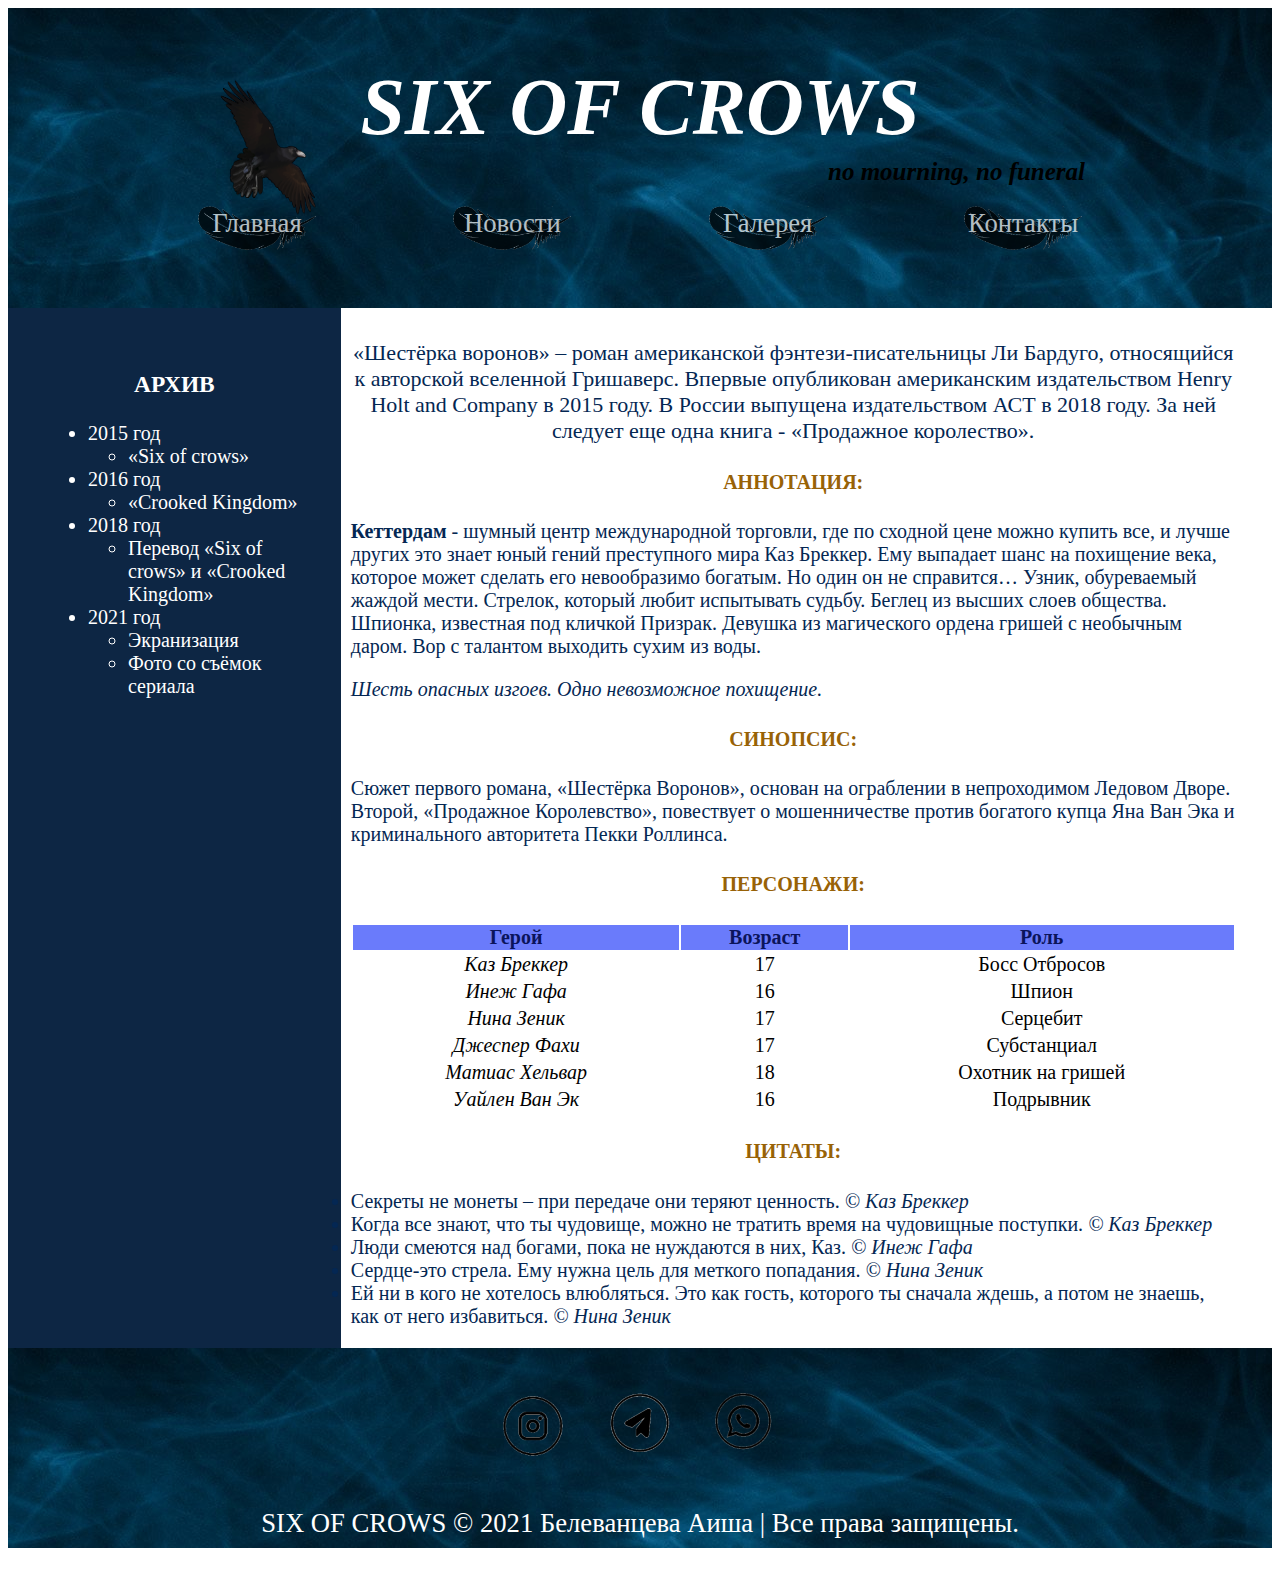
<file: pages/index.html>
<!DOCTYPE html>
<html>
<head>
<meta charset="utf-8" />
<title>Six of crows</title>
<link rel="icon" type="image/png" href="../images/1.png">
<link rel="stylesheet" href="../asset/css/site.css"></head>
<body>
	<header>
      <h1><i><b>SIX OF CROWS</b></i></h1>
    <nav>
   	<a href="index.html">Главная</a>
   	<a href="news.html">Новости</a>
   	<a href="galery.html">Галерея</a>
   	<a href="contact.html">Контакты</a>
    </nav>
      <div class="pic">
      <img src="../images/00.png" width="100" height="200"></div>
      <div class="descript"><b>no mourning, no funeral</b></div>
    </header>
    <div class="content"> 
    <p style="text-align: center;font-size: 22px">«Шестёрка воронов» – роман американской фэнтези-писательницы Ли Бардуго, относящийся к авторской вселенной Гришаверс. Впервые опубликован американским издательством Henry Holt and Company в 2015 году. В России выпущена издательством АСТ в 2018 году. За ней следует еще одна книга - «Продажное королество».</p>
    <h4>АННОТАЦИЯ:</h4><p><strong>Кеттердам </strong> - шумный центр международной торговли, где по сходной цене можно купить все, и лучше других это знает юный гений преступного мира Каз Бреккер. Ему выпадает шанс на похищение века, которое может сделать его невообразимо богатым. Но один он не справится… Узник, обуреваемый жаждой мести. Стрелок, который любит испытывать судьбу. Беглец из высших слоев общества. Шпионка, известная под кличкой Призрак. Девушка из магического ордена гришей с необычным даром. Вор с талантом выходить сухим из воды.</p>
   <p> <i>Шесть опасных изгоев. Одно невозможное похищение.</i></p>
    <h4>СИНОПСИС:</h4> <p>Сюжет первого романа, «Шестёрка Воронов», основан на ограблении в непроходимом Ледовом Дворе. Второй, «Продажное Королевство», повествует о мошенничестве против богатого купца Яна Ван Эка и криминального авторитета Пекки Роллинса.</p>
    <h4>ПЕРСОНАЖИ:</h4>
    	<table  class="table">
	<thead style="color: #0b145b; background-color: #6a7bfb">
		<tr>
			<th>Герой</th>
			<th>Возраст</th>
			<th>Роль</th>
		</tr>
	</thead>
	<tbody>
		<tr>
			<td><i> Каз Бреккер</i></td>
			<td>17</td>
			<td>Босс Отбросов</td>
		</tr>
		<tr>
			<td><i>Инеж Гафа</i></td>
			<td>16</td>
			<td>Шпион</td>
		</tr>
		<tr>
			<td><i>Нина Зеник</i></td>
			<td>17</td>
			<td>Серцебит</td>
		</tr>
		<tr>
			<td><i>Джеспер Фахи</i></td>
			<td>17</td>
			<td>Субстанциал</td>
		</tr>
		<tr>
			<td><i>Матиас Хельвар</i></td>
			<td>18</td>
			<td>Охотник на гришей</td>
		</tr>
		<tr>
			<td><i>Уайлен Ван Эк</i></td>
			<td>16</td>
			<td>Подрывник</td>
		</tr>
	</tbody>
</table>
<h4>ЦИТАТЫ:</h4>
				<li>Секреты не монеты – при передаче они теряют ценность. <i>© Каз Бреккер</i></li>
				<li>Когда все знают, что ты чудовище, можно не тратить время на чудовищные поступки. <i>© Каз Бреккер</i></li>
				<li> Люди смеются над богами, пока не нуждаются в них, Каз. <i>© Инеж Гафа</i></li>
				<li>Сердце-это стрела. Ему нужна цель для меткого попадания. <i>© Нина Зеник</i></li>
				<li>Ей ни в кого не хотелось влюбляться. Это как гость, которого ты сначала ждешь, а потом не знаешь, как от него избавиться. <i>© Нина Зеник</i></li>
</div>
    <div class="sidebar">
<h3>АРХИВ</h3>
	<ul>
		<li>2015 год</li>
			<ul>
				<li><a href="a1.html">«Six of crows»</a></li> <!-- создать отдельный файл "a1"-->
			</ul>
		<li>2016 год</li>
			<ul>
				<li><a href="a2.html">«Crooked Kingdom»</a></li> <!--создать отдельный файл "a2" -->
			</ul>
		<li>2018 год</li>
			<ul>
				<li><a href="a3.html">Перевод «Six of crows» и «Crooked Kingdom»</li> <!--создать отдельный файл "a3"-->
			</ul>
		<li>2021 год</li>
			<ul>
				<li><a href="new5.html"> Экранизация</li> <!-- сделать ссылку на new5-->
				<li><a href="galery.html #top">Фото со съёмок сериала</a></li> <!--сделать ссылку на часть галереи -->
			</ul>
	</ul>
    </div>
    
<footer><p><a href="https://www.instagram.com/aisha.belevantseva/"><img src="../images/instagram.png" width="100" height="100">    <a href="https://t.me/aisha_belevantseva"><img src="../images/telega.png" width="100" height="100"></a></a>  <a href="https://wa.me/79045707995"><img src="../images/wh.png" width="100" height="100"></a></p>
<p><a href="index.html">SIX OF CROWS</a> © 2021 Белеванцева Аиша | Все права защищены. </p>
  </div>
</body>
</html>
</file>
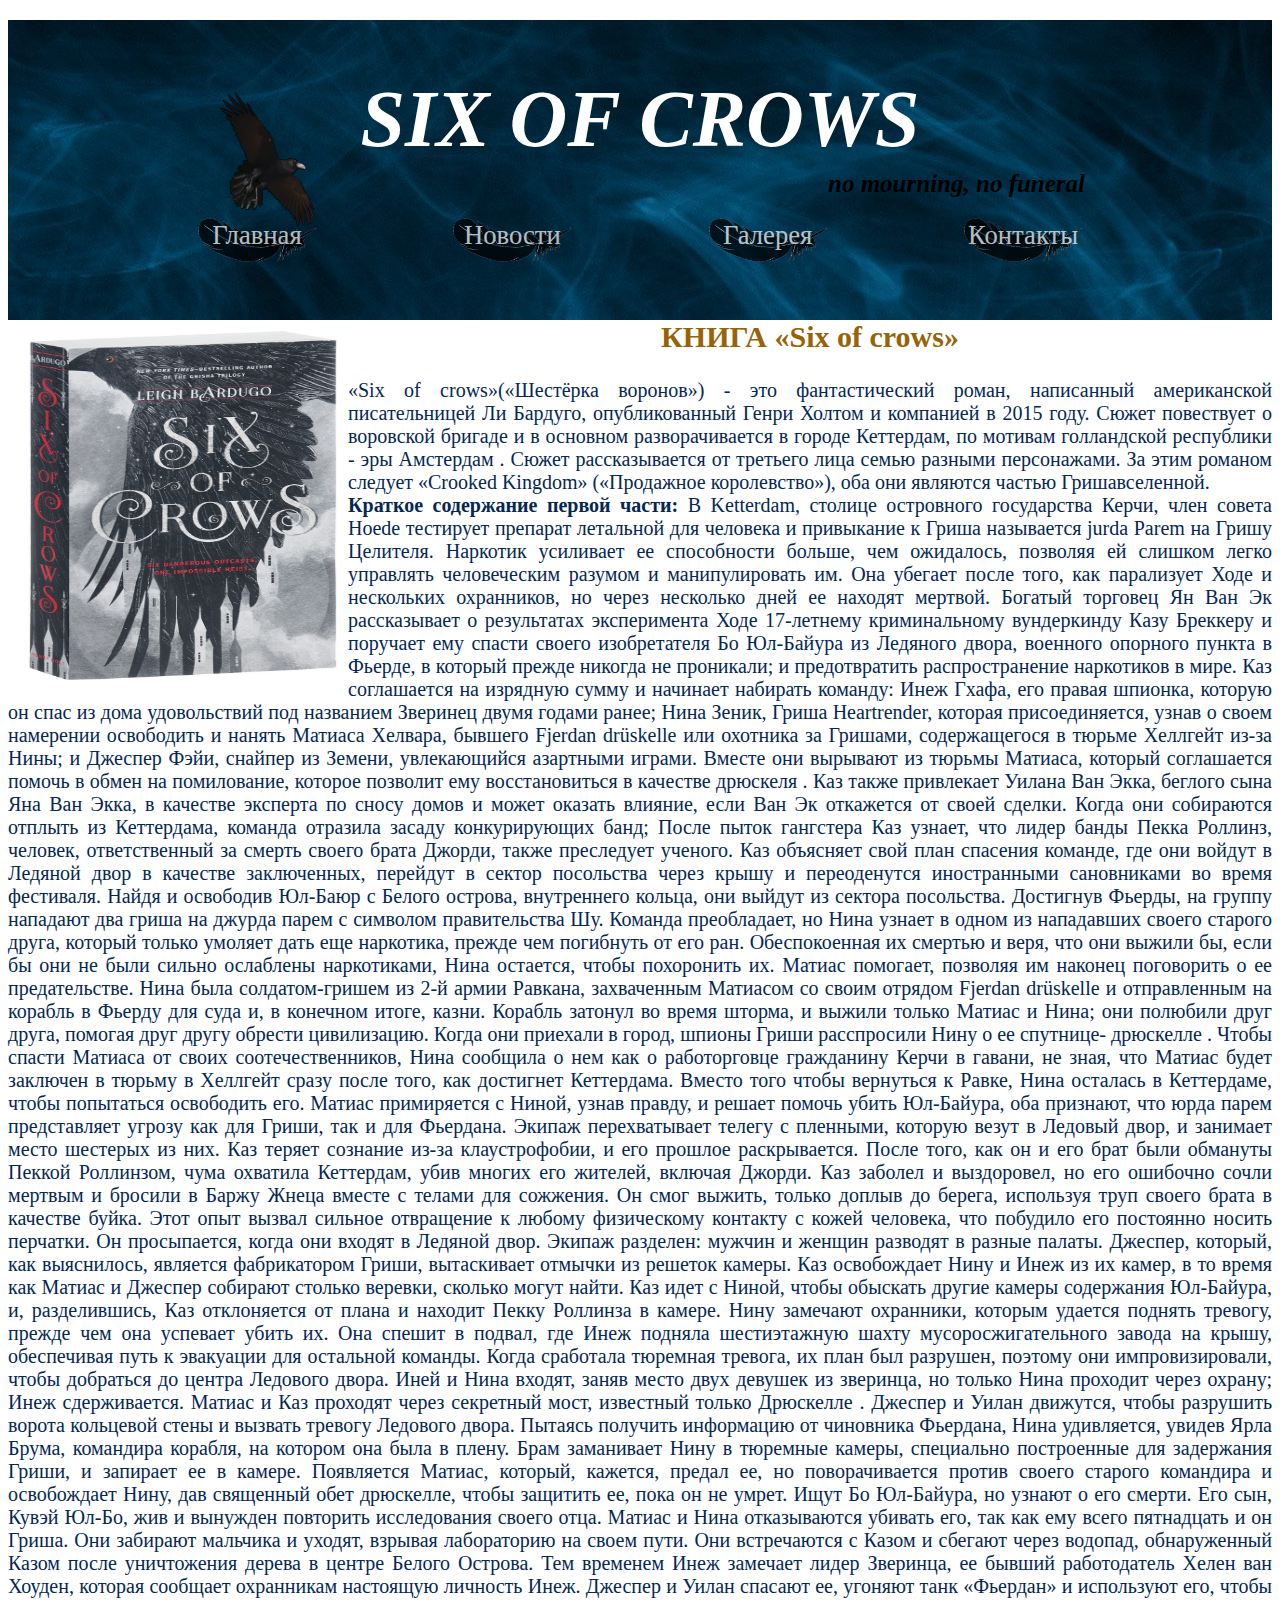
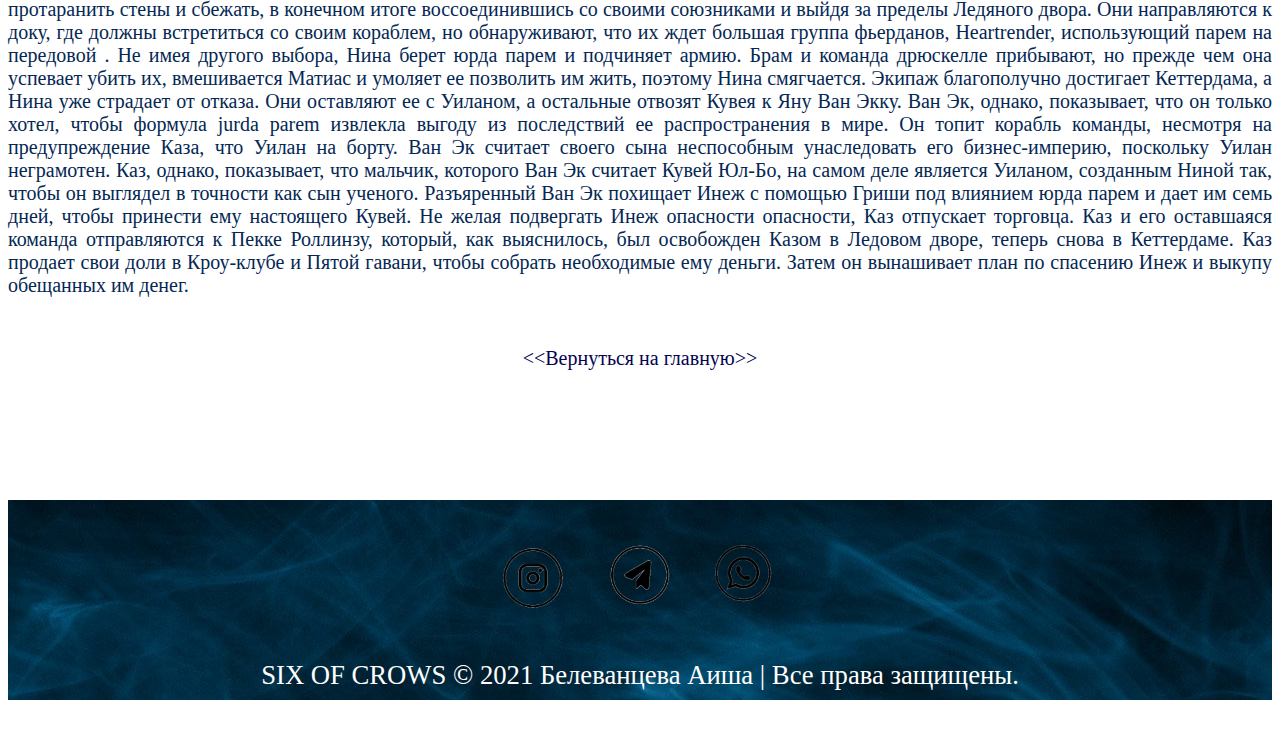
<file: pages/a1.html>
<!DOCTYPE html>
<html>
<head>
<meta charset="utf-8" />
<title>«Six of crows»</title>
<link rel="icon" type="image/png" href="../images/1.png">
<link rel="stylesheet" href="../asset/css/site.css" type="text/css">
<body>
	<header>
      <h1><i><b>SIX OF CROWS</b></i></h1>
    <nav>
   	<a href="index.html">Главная</a>
   	<a href="news.html">Новости</a>
   	<a href="galery.html">Галерея</a>
   	<a href="contact.html">Контакты</a>
    </nav>
      <div class="pic">
      <img src="../images/00.png" width="100" height="200"></div>
      <div class="descript"><b>no mourning, no funeral</b></div>
    </header>
    <div class="news"> 
<p><img src="../images/a1.jpg" width="310" height="350" align="left" /><h2>КНИГА «Six of crows»</h2>«Six of crows»(«Шестёрка воронов») - это фантастический роман, написанный американской писательницей Ли Бардуго, опубликованный Генри Холтом и компанией в 2015 году. Сюжет повествует о воровской бригаде и в основном разворачивается в городе Кеттердам, по мотивам голландской республики - эры Амстердам . Сюжет рассказывается от третьего лица семью разными персонажами. За этим романом следует «Crooked Kingdom» («Продажное королевство»), оба они  являются частью Гришавселенной.<br><b>Краткое содержание первой части: </b> В Ketterdam, столице островного государства Керчи, член совета Hoede тестирует препарат летальной для человека и привыкание к Гриша называется jurda Parem на Гришу Целителя. Наркотик усиливает ее способности больше, чем ожидалось, позволяя ей слишком легко управлять человеческим разумом и манипулировать им. Она убегает после того, как парализует Ходе и нескольких охранников, но через несколько дней ее находят мертвой. Богатый торговец Ян Ван Эк рассказывает о результатах эксперимента Ходе 17-летнему криминальному вундеркинду Казу Бреккеру и поручает ему спасти своего изобретателя Бо Юл-Байура из Ледяного двора, военного опорного пункта в Фьерде, в который прежде никогда не проникали; и предотвратить распространение наркотиков в мире. Каз соглашается на изрядную сумму и начинает набирать команду: Инеж Гхафа, его правая шпионка, которую он спас из дома удовольствий под названием Зверинец двумя годами ранее; Нина Зеник, Гриша Heartrender, которая присоединяется, узнав о своем намерении освободить и нанять Матиаса Хелвара, бывшего Fjerdan drüskelle или охотника за Гришами, содержащегося в тюрьме Хеллгейт из-за Нины; и Джеспер Фэйи, снайпер из Земени, увлекающийся азартными играми. Вместе они вырывают из тюрьмы Матиаса, который соглашается помочь в обмен на помилование, которое позволит ему восстановиться в качестве дрюскеля . Каз также привлекает Уилана Ван Экка, беглого сына Яна Ван Экка, в качестве эксперта по сносу домов и может оказать влияние, если Ван Эк откажется от своей сделки. Когда они собираются отплыть из Кеттердама, команда отразила засаду конкурирующих банд; После пыток гангстера Каз узнает, что лидер банды Пекка Роллинз, человек, ответственный за смерть своего брата Джорди, также преследует ученого. Каз объясняет свой план спасения команде, где они войдут в Ледяной двор в качестве заключенных, перейдут в сектор посольства через крышу и переоденутся иностранными сановниками во время фестиваля. Найдя и освободив Юл-Баюр с Белого острова, внутреннего кольца, они выйдут из сектора посольства. Достигнув Фьерды, на группу нападают два гриша на джурда парем с символом правительства Шу. Команда преобладает, но Нина узнает в одном из нападавших своего старого друга, который только умоляет дать еще наркотика, прежде чем погибнуть от его ран. Обеспокоенная их смертью и веря, что они выжили бы, если бы они не были сильно ослаблены наркотиками, Нина остается, чтобы похоронить их. Матиас помогает, позволяя им наконец поговорить о ее предательстве. Нина была солдатом-гришем из 2-й армии Равкана, захваченным Матиасом со своим отрядом Fjerdan drüskelle и отправленным на корабль в Фьерду для суда и, в конечном итоге, казни. Корабль затонул во время шторма, и выжили только Матиас и Нина; они полюбили друг друга, помогая друг другу обрести цивилизацию. Когда они приехали в город, шпионы Гриши расспросили Нину о ее спутнице- дрюскелле . Чтобы спасти Матиаса от своих соотечественников, Нина сообщила о нем как о работорговце гражданину Керчи в гавани, не зная, что Матиас будет заключен в тюрьму в Хеллгейт сразу после того, как достигнет Кеттердама. Вместо того чтобы вернуться к Равке, Нина осталась в Кеттердаме, чтобы попытаться освободить его. Матиас примиряется с Ниной, узнав правду, и решает помочь убить Юл-Байура, оба признают, что юрда парем представляет угрозу как для Гриши, так и для Фьердана. Экипаж перехватывает телегу с пленными, которую везут в Ледовый двор, и занимает место шестерых из них. Каз теряет сознание из-за клаустрофобии, и его прошлое раскрывается. После того, как он и его брат были обмануты Пеккой Роллинзом, чума охватила Кеттердам, убив многих его жителей, включая Джорди. Каз заболел и выздоровел, но его ошибочно сочли мертвым и бросили в Баржу Жнеца вместе с телами для сожжения. Он смог выжить, только доплыв до берега, используя труп своего брата в качестве буйка. Этот опыт вызвал сильное отвращение к любому физическому контакту с кожей человека, что побудило его постоянно носить перчатки. Он просыпается, когда они входят в Ледяной двор. Экипаж разделен: мужчин и женщин разводят в разные палаты. Джеспер, который, как выяснилось, является фабрикатором Гриши, вытаскивает отмычки из решеток камеры. Каз освобождает Нину и Инеж из их камер, в то время как Матиас и Джеспер собирают столько веревки, сколько могут найти. Каз идет с Ниной, чтобы обыскать другие камеры содержания Юл-Байура, и, разделившись, Каз отклоняется от плана и находит Пекку Роллинза в камере. Нину замечают охранники, которым удается поднять тревогу, прежде чем она успевает убить их. Она спешит в подвал, где Инеж подняла шестиэтажную шахту мусоросжигательного завода на крышу, обеспечивая путь к эвакуации для остальной команды. Когда сработала тюремная тревога, их план был разрушен, поэтому они импровизировали, чтобы добраться до центра Ледового двора. Иней и Нина входят, заняв место двух девушек из зверинца, но только Нина проходит через охрану; Инеж сдерживается. Матиас и Каз проходят через секретный мост, известный только Дрюскелле . Джеспер и Уилан движутся, чтобы разрушить ворота кольцевой стены и вызвать тревогу Ледового двора. Пытаясь получить информацию от чиновника Фьердана, Нина удивляется, увидев Ярла Брума, командира корабля, на котором она была в плену. Брам заманивает Нину в тюремные камеры, специально построенные для задержания Гриши, и запирает ее в камере. Появляется Матиас, который, кажется, предал ее, но поворачивается против своего старого командира и освобождает Нину, дав священный обет дрюскелле, чтобы защитить ее, пока он не умрет. Ищут Бо Юл-Байура, но узнают о его смерти. Его сын, Кувэй Юл-Бо, жив и вынужден повторить исследования своего отца. Матиас и Нина отказываются убивать его, так как ему всего пятнадцать и он Гриша. Они забирают мальчика и уходят, взрывая лабораторию на своем пути. Они встречаются с Казом и сбегают через водопад, обнаруженный Казом после уничтожения дерева в центре Белого Острова. Тем временем Инеж замечает лидер Зверинца, ее бывший работодатель Хелен ван Хоуден, которая сообщает охранникам настоящую личность Инеж. Джеспер и Уилан спасают ее, угоняют танк «Фьердан» и используют его, чтобы протаранить стены и сбежать, в конечном итоге воссоединившись со своими союзниками и выйдя за пределы Ледяного двора. Они направляются к доку, где должны встретиться со своим кораблем, но обнаруживают, что их ждет большая группа фьерданов, Heartrender, использующий парем на передовой . Не имея другого выбора, Нина берет юрда парем и подчиняет армию. Брам и команда дрюскелле прибывают, но прежде чем она успевает убить их, вмешивается Матиас и умоляет ее позволить им жить, поэтому Нина смягчается. Экипаж благополучно достигает Кеттердама, а Нина уже страдает от отказа. Они оставляют ее с Уиланом, а остальные отвозят Кувея к Яну Ван Экку. Ван Эк, однако, показывает, что он только хотел, чтобы формула jurda parem извлекла выгоду из последствий ее распространения в мире. Он топит корабль команды, несмотря на предупреждение Каза, что Уилан на борту. Ван Эк считает своего сына неспособным унаследовать его бизнес-империю, поскольку Уилан неграмотен. Каз, однако, показывает, что мальчик, которого Ван Эк считает Кувей Юл-Бо, на самом деле является Уиланом, созданным Ниной так, чтобы он выглядел в точности как сын ученого. Разъяренный Ван Эк похищает Инеж с помощью Гриши под влиянием юрда парем и дает им семь дней, чтобы принести ему настоящего Кувей. Не желая подвергать Инеж опасности опасности, Каз отпускает торговца. Каз и его оставшаяся команда отправляются к Пекке Роллинзу, который, как выяснилось, был освобожден Казом в Ледовом дворе, теперь снова в Кеттердаме. Каз продает свои доли в Кроу-клубе и Пятой гавани, чтобы собрать необходимые ему деньги. Затем он вынашивает план по спасению Инеж и выкупу обещанных им денег.<p style="text-align: center;"><a href="index.html"><<Вернуться на главную>></a></p>

</p></div>

<footer><p><a href="https://www.instagram.com/aisha.belevantseva/"><img src="../images/instagram.png" width="100" height="100">    <a href="https://t.me/aisha_belevantseva"><img src="../images/telega.png" width="100" height="100"></a></a>  <a href="https://wa.me/79045707995"><img src="../images/wh.png" width="100" height="100"></a></p>
<p><a href="index.html">SIX OF CROWS</a> © 2021 Белеванцева Аиша | Все права защищены. </p>
</body>
</html>
</file>
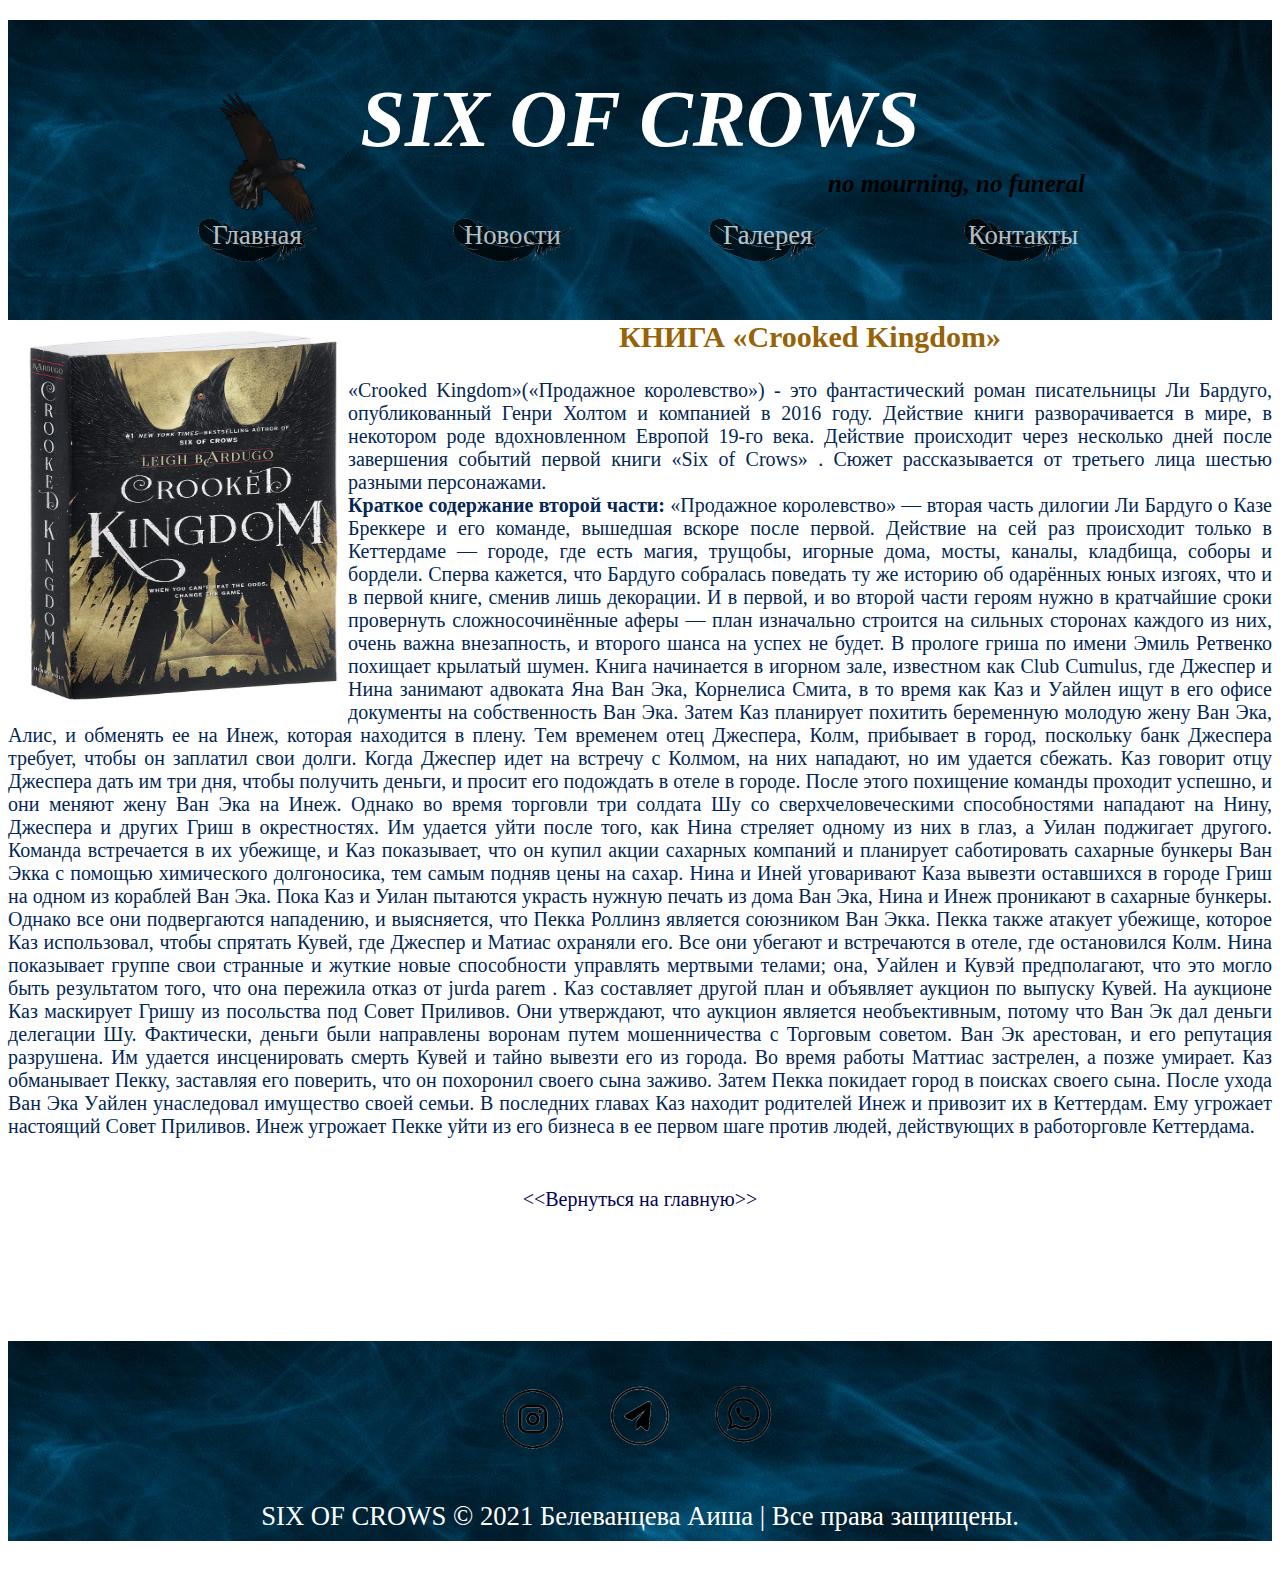
<file: pages/a2.html>
<!DOCTYPE html>
<html>
<head>
<meta charset="utf-8" />
<title>«Crooked Kingdom»</title>
<link rel="icon" type="image/png" href="../images/1.png">
<link rel="stylesheet" href="../asset/css/site.css" type="text/css">
<body>
	<header>
      <h1><i><b>SIX OF CROWS</b></i></h1>
    <nav>
   	<a href="index.html">Главная</a>
   	<a href="news.html">Новости</a>
   	<a href="galery.html">Галерея</a>
   	<a href="contact.html">Контакты</a>
    </nav>
      <div class="pic">
      <img src="../images/00.png" width="100" height="200"></div>
      <div class="descript"><b>no mourning, no funeral</b></div>
    </header>
    <div class="news"> 
<p><img src="../images/a2.jpg" width="310" height="370" align="left" /><h2>КНИГА «Crooked Kingdom»</h2>«Crooked Kingdom»(«Продажное королевство») - это фантастический роман писательницы Ли Бардуго, опубликованный Генри Холтом и компанией в 2016 году. Действие книги разворачивается в мире, в некотором роде вдохновленном Европой 19-го века. Действие происходит через несколько дней после завершения событий первой книги «Six of Crows» . Сюжет рассказывается от третьего лица шестью разными персонажами.<br><b>Краткое содержание второй части: </b> «Продажное королевство» — вторая часть дилогии Ли Бардуго о Казе Бреккере и его команде, вышедшая вскоре после первой. Действие на сей раз происходит только в Кеттердаме — городе, где есть магия, трущобы, игорные дома, мосты, каналы, кладбища, соборы и бордели. Сперва кажется, что Бардуго собралась поведать ту же историю об одарённых юных изгоях, что и в первой книге, сменив лишь декорации. И в первой, и во второй части героям нужно в кратчайшие сроки провернуть сложносочинённые аферы — план изначально строится на сильных сторонах каждого из них, очень важна внезапность, и второго шанса на успех не будет. В прологе гриша по имени Эмиль Ретвенко похищает крылатый шумен. Книга начинается в игорном зале, известном как Club Cumulus, где Джеспер и Нина занимают адвоката Яна Ван Эка, Корнелиса Смита, в то время как Каз и Уайлен ищут в его офисе документы на собственность Ван Эка. Затем Каз планирует похитить беременную молодую жену Ван Эка, Алис, и обменять ее на Инеж, которая находится в плену. Тем временем отец Джеспера, Колм, прибывает в город, поскольку банк Джеспера требует, чтобы он заплатил свои долги. Когда Джеспер идет на встречу с Колмом, на них нападают, но им удается сбежать. Каз говорит отцу Джеспера дать им три дня, чтобы получить деньги, и просит его подождать в отеле в городе. После этого похищение команды проходит успешно, и они меняют жену Ван Эка на Инеж. Однако во время торговли три солдата Шу со сверхчеловеческими способностями нападают на Нину, Джеспера и других Гриш в окрестностях. Им удается уйти после того, как Нина стреляет одному из них в глаз, а Уилан поджигает другого. Команда встречается в их убежище, и Каз показывает, что он купил акции сахарных компаний и планирует саботировать сахарные бункеры Ван Экка с помощью химического долгоносика, тем самым подняв цены на сахар. Нина и Иней уговаривают Каза вывезти оставшихся в городе Гриш на одном из кораблей Ван Эка. Пока Каз и Уилан пытаются украсть нужную печать из дома Ван Эка, Нина и Инеж проникают в сахарные бункеры. Однако все они подвергаются нападению, и выясняется, что Пекка Роллинз является союзником Ван Экка. Пекка также атакует убежище, которое Каз использовал, чтобы спрятать Кувей, где Джеспер и Матиас охраняли его. Все они убегают и встречаются в отеле, где остановился Колм. Нина показывает группе свои странные и жуткие новые способности управлять мертвыми телами; она, Уайлен и Кувэй предполагают, что это могло быть результатом того, что она пережила отказ от jurda parem . Каз составляет другой план и объявляет аукцион по выпуску Кувей. На аукционе Каз маскирует Гришу из посольства под Совет Приливов. Они утверждают, что аукцион является необъективным, потому что Ван Эк дал деньги делегации Шу. Фактически, деньги были направлены воронам путем мошенничества с Торговым советом. Ван Эк арестован, и его репутация разрушена. Им удается инсценировать смерть Кувей и тайно вывезти его из города. Во время работы Маттиас застрелен, а позже умирает. Каз обманывает Пекку, заставляя его поверить, что он похоронил своего сына заживо. Затем Пекка покидает город в поисках своего сына. После ухода Ван Эка Уайлен унаследовал имущество своей семьи. В последних главах Каз находит родителей Инеж и привозит их в Кеттердам. Ему угрожает настоящий Совет Приливов. Инеж угрожает Пекке уйти из его бизнеса в ее первом шаге против людей, действующих в работорговле Кеттердама.<p style="text-align:center;"><a href="index.html"><<Вернуться на главную>></a></p>

</p></div>

<footer><p><a href="https://www.instagram.com/aisha.belevantseva/"><img src="../images/instagram.png" width="100" height="100">    <a href="https://t.me/aisha_belevantseva"><img src="../images/telega.png" width="100" height="100"></a></a>  <a href="https://wa.me/79045707995"><img src="../images/wh.png" width="100" height="100"></a></p>
<p><a href="index.html">SIX OF CROWS</a> © 2021 Белеванцева Аиша | Все права защищены. </p>
</body>
</html>
</file>
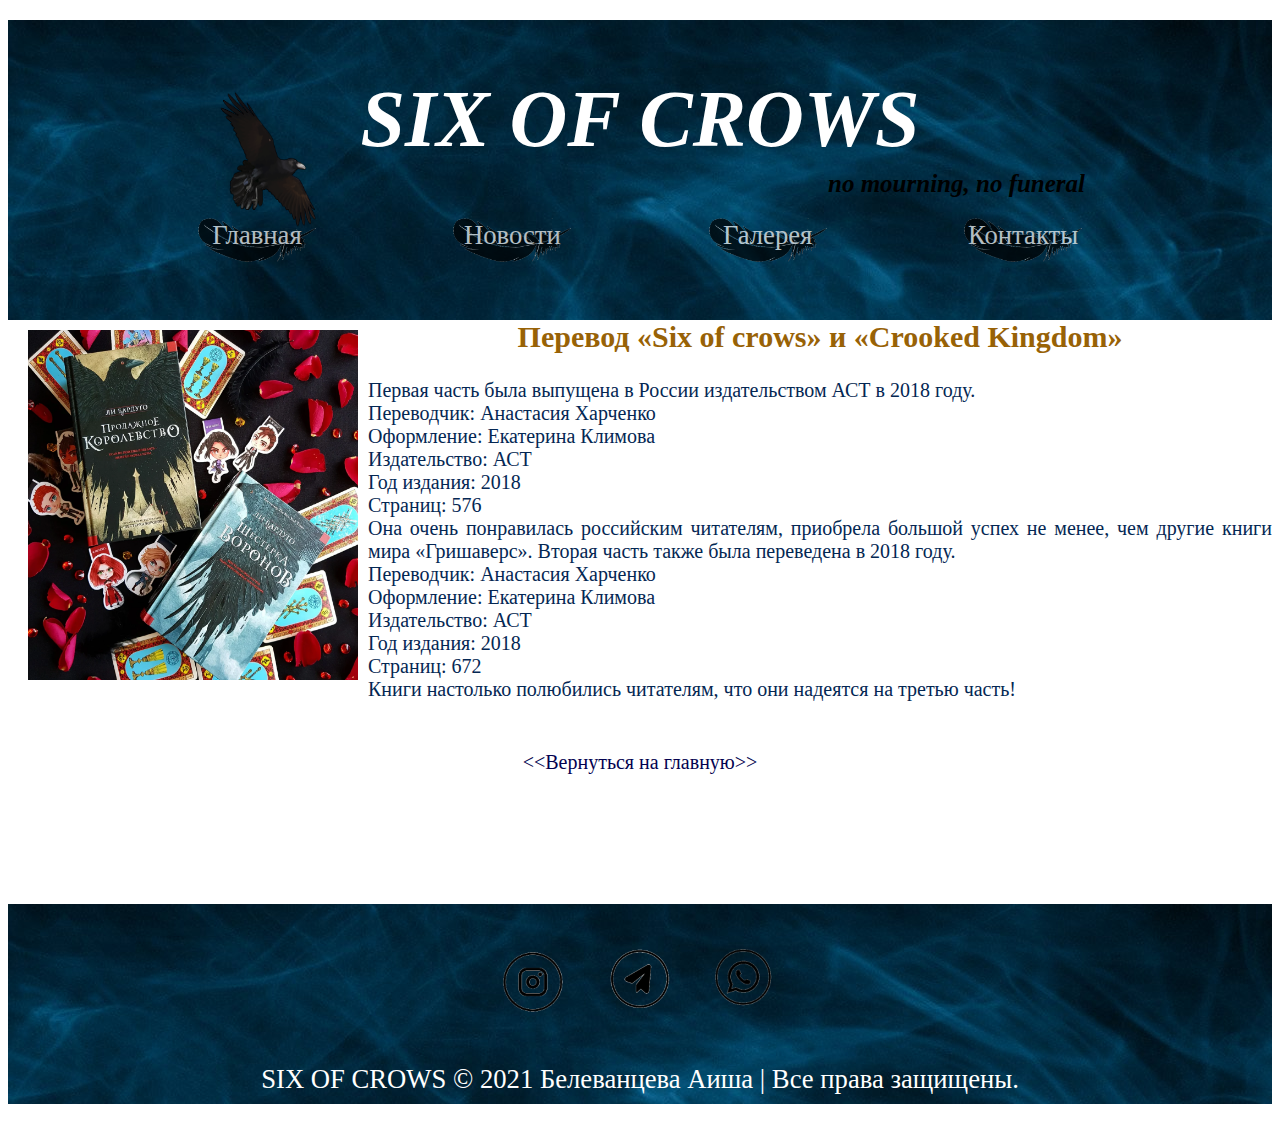
<file: pages/a3.html>
<!DOCTYPE html>
<html>
<head>
<meta charset="utf-8" />
<title>Перевод «Six of crows» и «Crooked Kingdom»</title>
<link rel="icon" type="image/png" href="../images/1.png">
<link rel="stylesheet" href="../asset/css/site.css" type="text/css">
<body>
	<header>
      <h1><i><b>SIX OF CROWS</b></i></h1>
    <nav>
   	<a href="index.html">Главная</a>
   	<a href="news.html">Новости</a>
   	<a href="galery.html">Галерея</a>
   	<a href="contact.html">Контакты</a>
    </nav>
      <div class="pic">
      <img src="../images/00.png" width="100" height="200"></div>
      <div class="descript"><b>no mourning, no funeral</b></div>
    </header>
    <div class="news"> 
<p><img src="../images/a3.webp" width="330" height="350" align="left" /><h2>Перевод «Six of crows» и «Crooked Kingdom»</h2>Первая часть была выпущена в России издательством АСТ в 2018 году.
<br>Переводчик: Анастасия Харченко
<br>Оформление: Екатерина Климова
<br>Издательство:  АСТ
<br>Год издания: 2018
<br>Страниц: 576
<br>Она очень понравилась российским читателям, приобрела большой успех не менее, чем другие книги мира «Гришаверс». Вторая часть также была переведена в 2018 году.
<br>Переводчик: Анастасия Харченко
<br>Оформление: Екатерина Климова
<br>Издательство:  АСТ
<br>Год издания: 2018
<br>Страниц: 672
<br>Книги настолько полюбились читателям, что они надеятся на третью часть!
<p style="text-align: center;"><a href="index.html"><<Вернуться на главную>></a></p>

</p></div>

<footer><p><a href="https://www.instagram.com/aisha.belevantseva/"><img src="../images/instagram.png" width="100" height="100">    <a href="https://t.me/aisha_belevantseva"><img src="../images/telega.png" width="100" height="100"></a></a>  <a href="https://wa.me/79045707995"><img src="../images/wh.png" width="100" height="100"></a></p>
<p><a href="index.html">SIX OF CROWS</a> © 2021 Белеванцева Аиша | Все права защищены. </p>
</body>
</html>
</file>
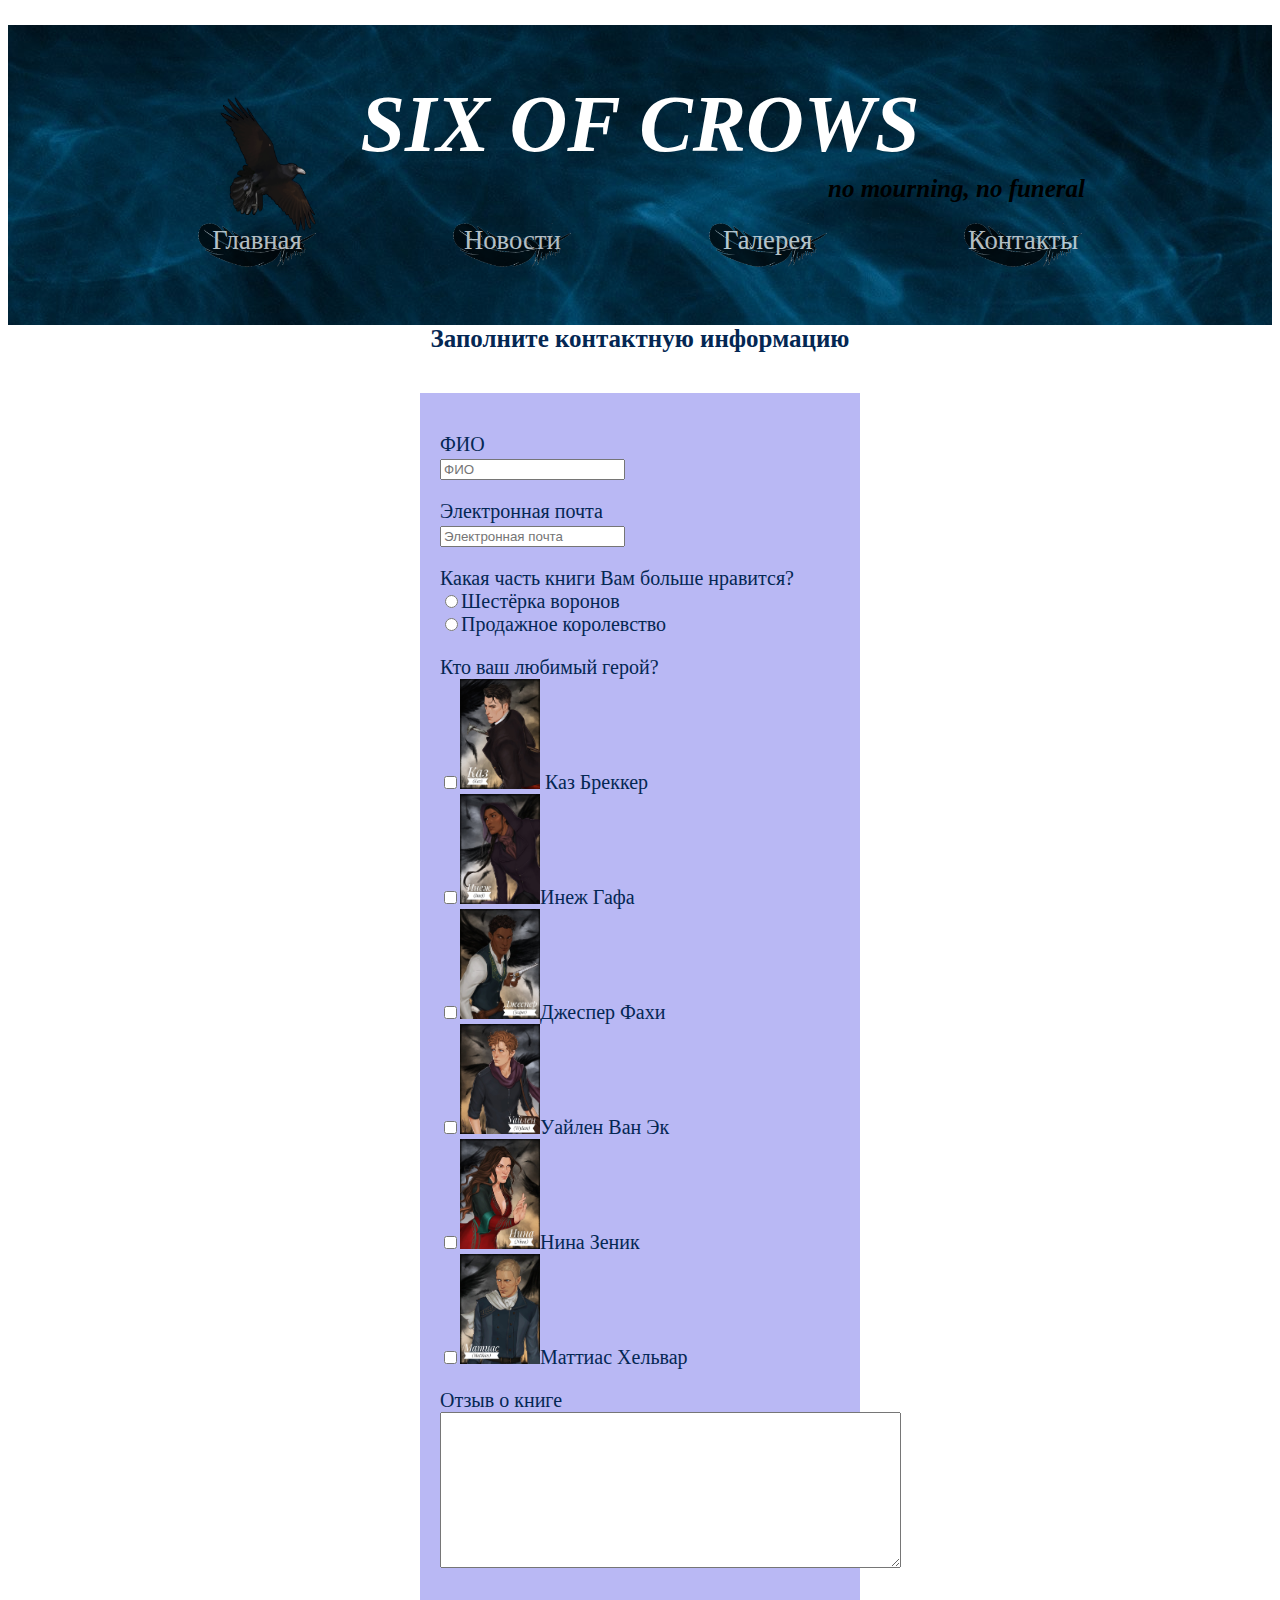
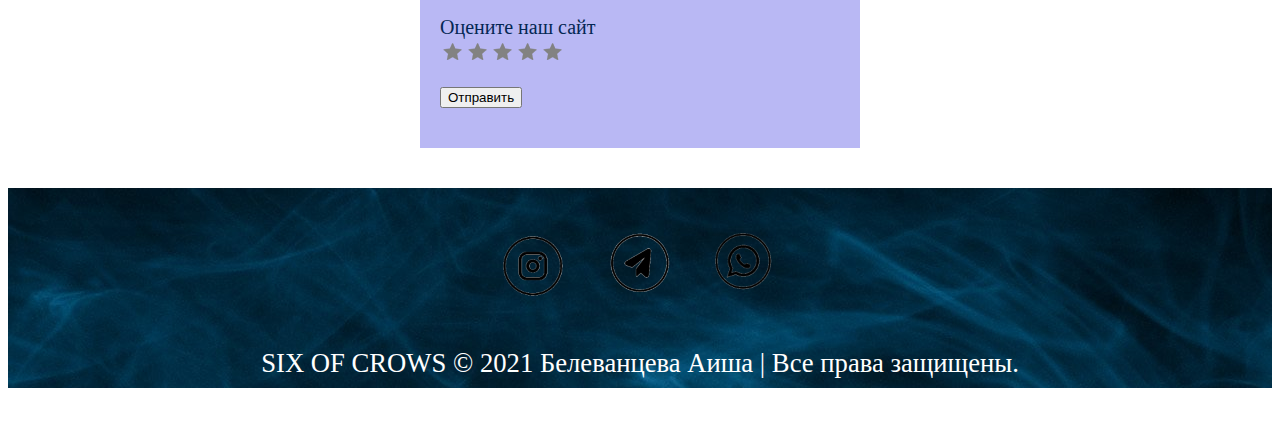
<file: pages/contact.html>
<!DOCTYPE html>
<html>
<head>
<meta charset="utf-8" />
<title>Контакты</title>
<link rel="icon" type="image/png" href="../images/1.png">
<link rel="stylesheet" href="../asset/css/site.css" type="text/css">
<body>
	<header>
      <h1><i><b>SIX OF CROWS</b></i></h1>
    <nav>
   	<a href="index.html">Главная</a>
   	<a href="news.html">Новости</a>
   	<a href="galery.html">Галерея</a>
   	<a href="contact.html">Контакты</a>
    </nav>
      <div class="pic">
      <img src="../images/00.png" width="100" height="200"></div>
      <div class="descript"><b>no mourning, no funeral</b></div>
    </header>
  <p style="text-align: center; font-size: 25px;"><b>Заполните контактную информацию </b></p>
  <div class="container">
      <form method="GET" id="search">
    <p>
      <label for="name">ФИО</label>
      <input id="name" type="text" name="ФИО" placeholder="ФИО">    
    </p>
    <p>
      <label for="email">Электронная почта</label>
      <input id="email" type="email" name="почта" placeholder="Электронная почта"> 
    </p>
    <p> 
      <label for="radio">Какая часть книги Вам больше нравится?</label>
    <label for="radio1"><input id="radio1" type="radio" name="Книга" placeholder="Выбор">Шестёрка воронов</label> 
    <label for="radio2"><input id="radio2" type="radio" name="Книга" placeholder="Выбор">Продажное королевство</label> 
    </p>
    <p> 
      <label for="checkbox">Кто ваш любимый герой?</label>
    <label for="checkbox1"><input id="checkbox1" type="checkbox" name="герой" placeholder="герой"><img src="../images/kaz.jpg" width="80" height="110"> Каз Бреккер</label> 
    <label for="checkbox2"><input id="checkbox2" type="checkbox" name="герой" placeholder="герой"><img src="../images/inej.jpg" width="80" height="110">Инеж Гафа</label>
    <label for="checkbox3"><input id="checkbox3" type="checkbox" name="герой" placeholder="герой"><img src="../images/jesper.jpg" width="80" height="110">Джеспер Фахи</label>
    <label for="checkbox4"><input id="checkbox4" type="checkbox" name="герой" placeholder="герой"><img src="../images/wylan.jpg" width="80" height="110">Уайлен Ван Эк</label>
    <label for="checkbox5"><input id="checkbox5" type="checkbox" name="герой" placeholder="герой"><img src="../images/nina.jpg" width="80" height="110">Нина Зеник</label>
    <label for="checkbox6"><input id="checkbox6" type="checkbox" name="герой" placeholder="герой"><img src="../images/matias.jpg" width="80" height="110">Маттиас Хельвар</label>
    </p>
    <p>
      <label for="About">Отзыв о книге</label> <textarea id="About" rows="10" cols="55"></textarea>    
    </p>
    <br>Оцените наш сайт
<div class="rating_block">
  <input name="rating" value="5" id="rating_5" type="radio">
  <label for="rating_5" class="label_rating"></label>
 
  <input name="rating" value="4" id="rating_4" type="radio">
  <label for="rating_4" class="label_rating"></label>
 
  <input name="rating" value="3" id="rating_3" type="radio">
  <label for="rating_3" class="label_rating"></label>
 
  <input name="rating" value="2" id="rating_2" type="radio">
  <label for="rating_2" class="label_rating"></label>
 
  <input name="rating" value="1" id="rating_1" type="radio">
  <label for="rating_1" class="label_rating"></label>
</div>
     <p> <button type="Submit">Отправить</button></p>
  </form> 
  </div>

<footer><p><a href="https://www.instagram.com/aisha.belevantseva/"><img src="../images/instagram.png" width="100" height="100">    <a href="https://t.me/aisha_belevantseva"><img src="../images/telega.png" width="100" height="100"></a></a>  <a href="https://wa.me/79045707995"><img src="../images/wh.png" width="100" height="100"></a></p>
<p><a href="index.html">SIX OF CROWS</a> © 2021 Белеванцева Аиша | Все права защищены. </p>
      
</footer>
</body>
</html>
</file>
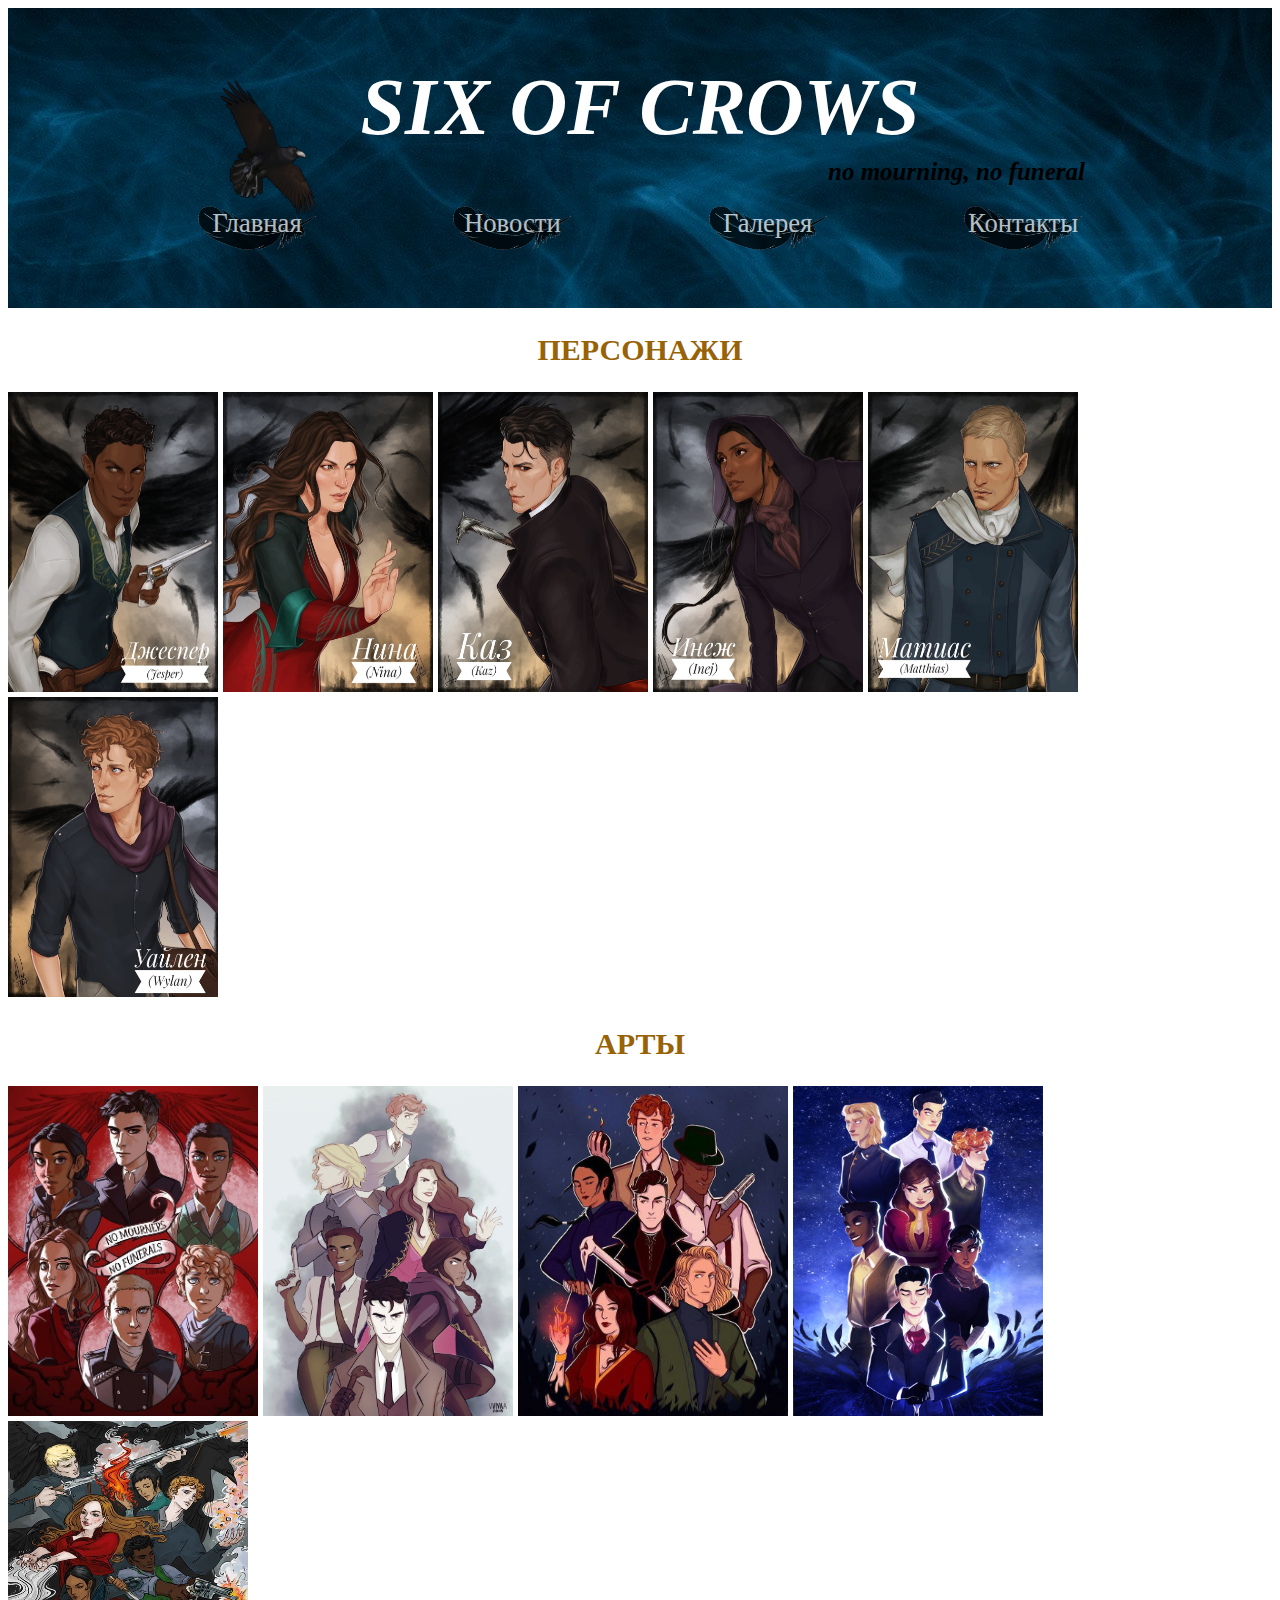
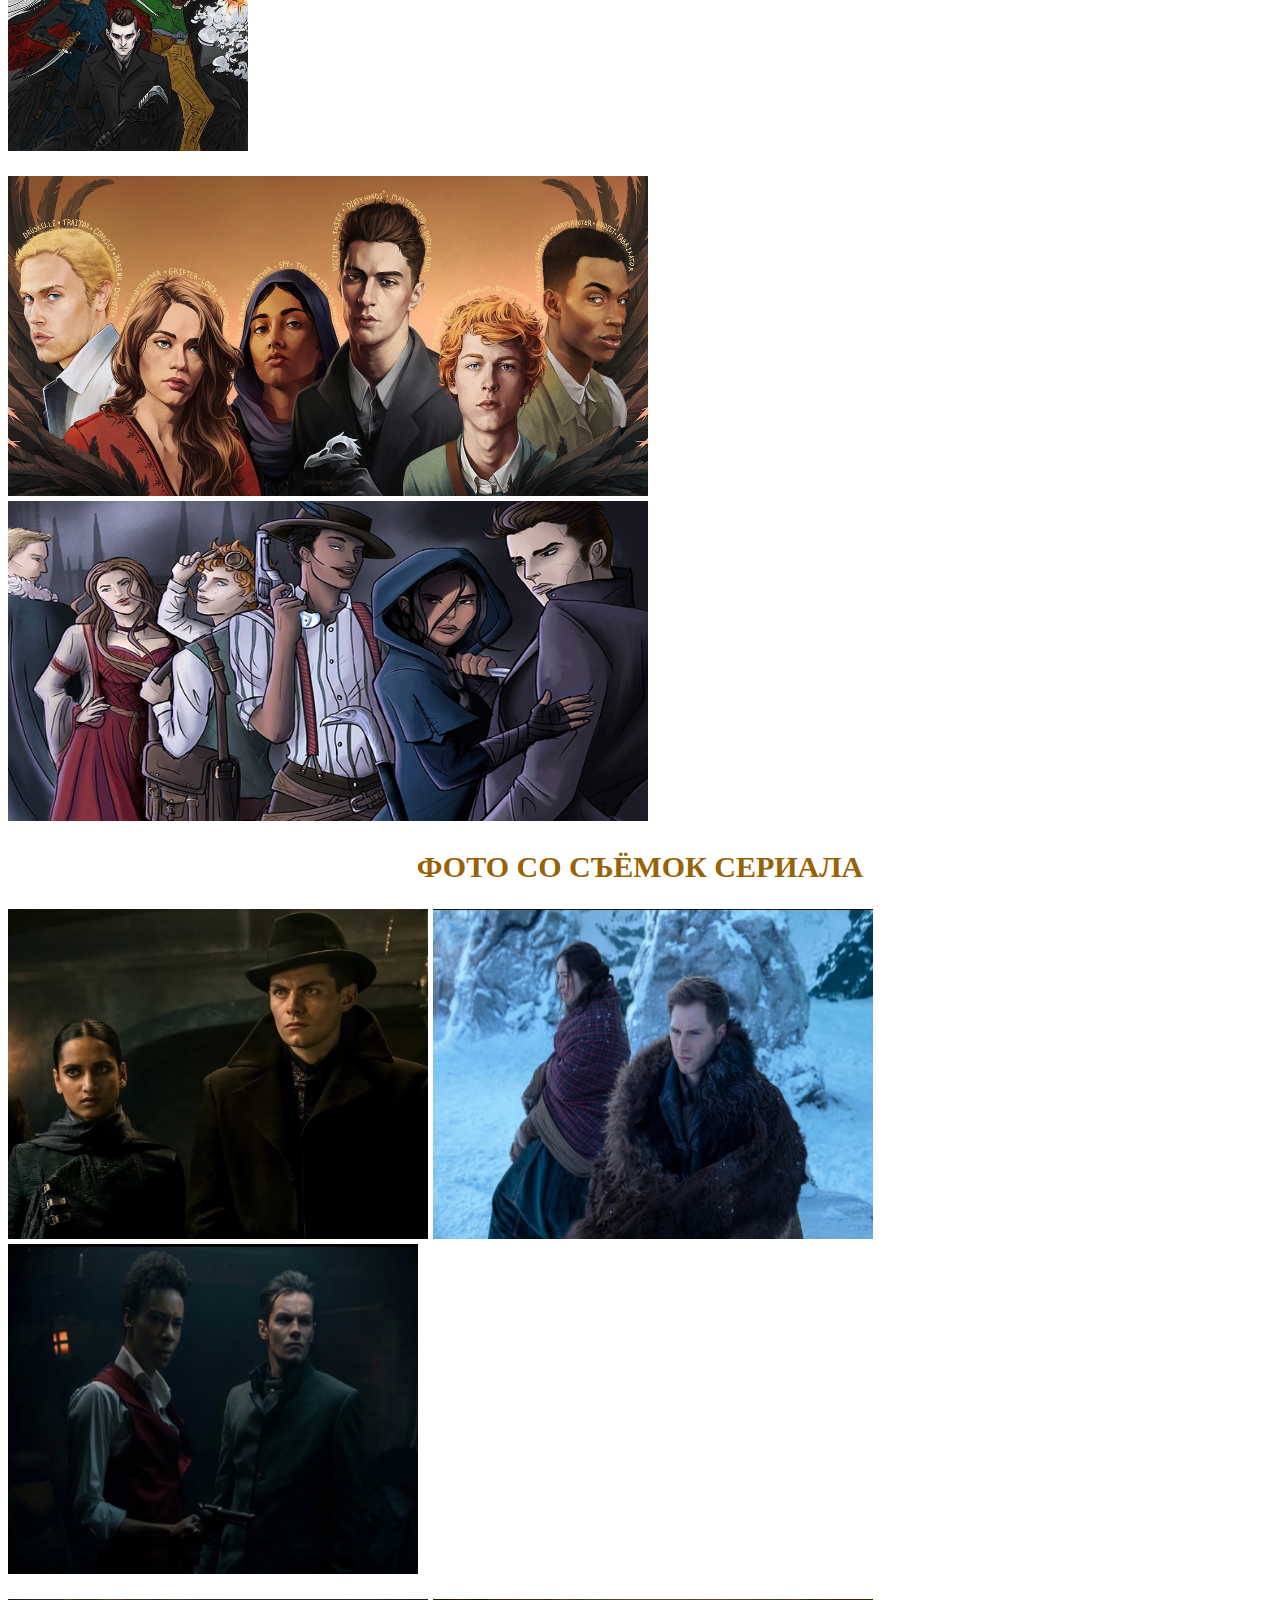
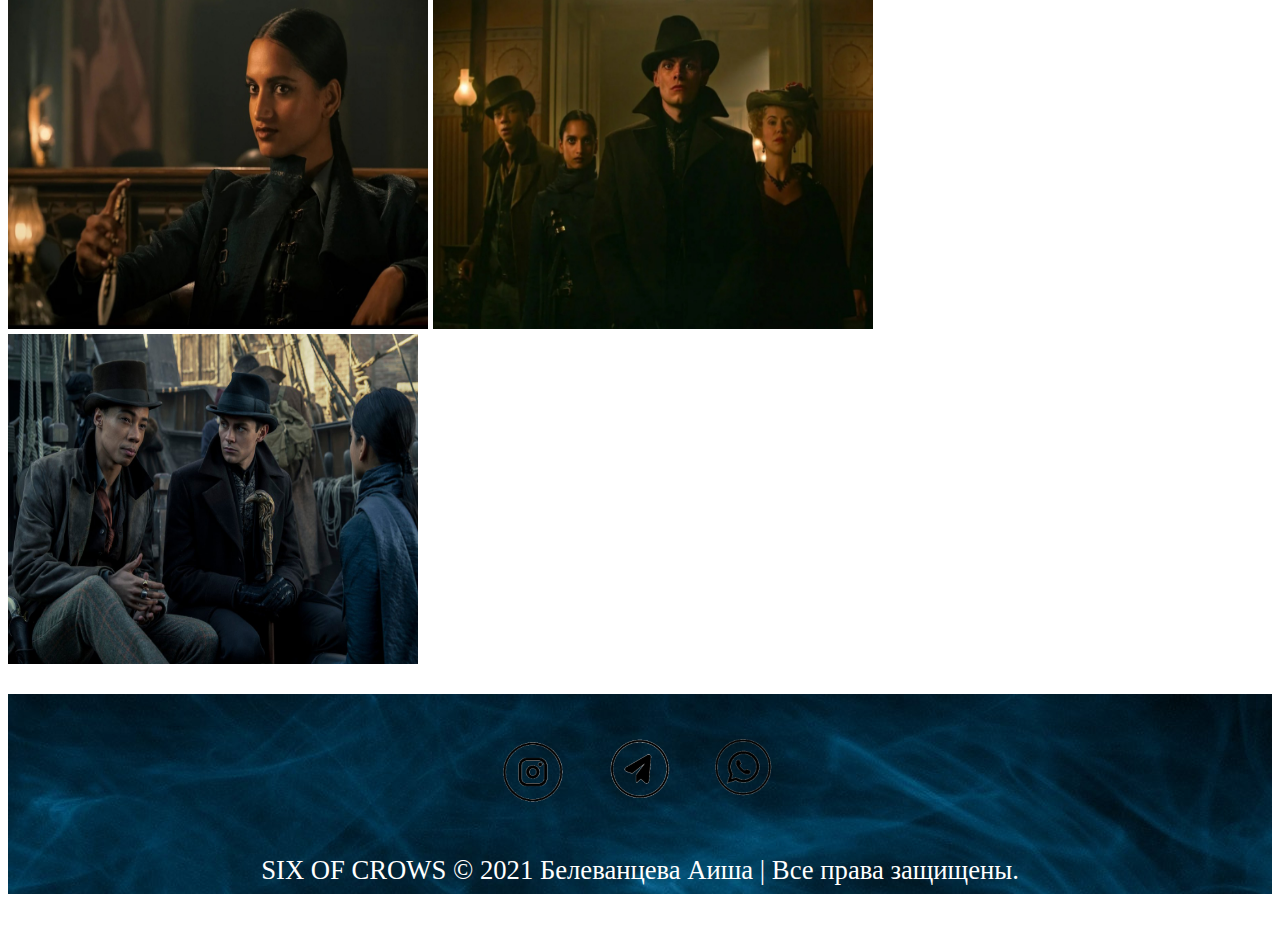
<file: pages/galery.html>
<!DOCTYPE html>
<html>
<head>
<meta charset="utf-8" />
<title>Галерея</title>
<link rel="icon" type="image/png" href="../images/1.png">
<link rel="stylesheet" href="../asset/css/site.css" type="text/css">
<body>
	<header>
      <h1><i><b>SIX OF CROWS</b></i></h1>
    <nav>
   	<a href="index.html">Главная</a>
   	<a href="news.html">Новости</a>
   	<a href="galery.html">Галерея</a>
   	<a href="contact.html">Контакты</a>
    </nav>
      <div class="pic">
      <img src="../images/00.png" width="100" height="200"></div>
      <div class="descript"><b>no mourning, no funeral</b></div>
    </header>
    <div class="scale"><h2>ПЕРСОНАЖИ</h2>
<p><img src="../images/jesper.jpg" width="210" height="300">
    <img src="../images/nina.jpg" width="210" height="300"> 
    <img src="../images/kaz.jpg" width="210" height="300"> 
    <img src="../images/inej.jpg" width="210" height="300"> 
    <img src="../images/matias.jpg" width="210" height="300"> 
    <img src="../images/wylan.jpg" width="210" height="300"> </p>

<h2>АРТЫ</h2><p>
  <img src="../images/art4.jpg" width="250" height="330">
  <img src="../images/art2.jpg" width="250" height="330">
  <img src="../images/art5.jpg" width="270" height="330">
  <img src="../images/art7.jpg" width="250" height="330">
  <img src="../images/art6.jpg" width="240" height="330"></p>
<p><img src="../images/art1.jpg" width="640" height="320">
  <img src="../images/art3.jpg" width="640" height="320"></p>

<h2><a name="top" style="color:#986206">ФОТО СО СЪЁМОК СЕРИАЛА</a></h2>
<p><img src="../images/s5.jpg" width="420" height="330">
  <img src="../images/s3.jpg" width="440" height="330">
  <img src="../images/s2.jpg" width="410" height="330"></p>
<p><img src="../images/s6.jpg" width="420" height="330">
  <img src="../images/s1.jpg" width="440" height="330">
  <img src="../images/s4.jpg" width="410" height="330"></p>
    </div>
<footer><p><a href="https://www.instagram.com/aisha.belevantseva/"><img src="../images/instagram.png" width="100" height="100">    <a href="https://t.me/aisha_belevantseva"><img src="../images/telega.png" width="100" height="100"></a></a>  <a href="https://wa.me/79045707995"><img src="../images/wh.png" width="100" height="100"></a></p>
<p><a href="index.html">SIX OF CROWS</a> © 2021 Белеванцева Аиша | Все права защищены. </p>
  </div>
</body>
</html>
</file>
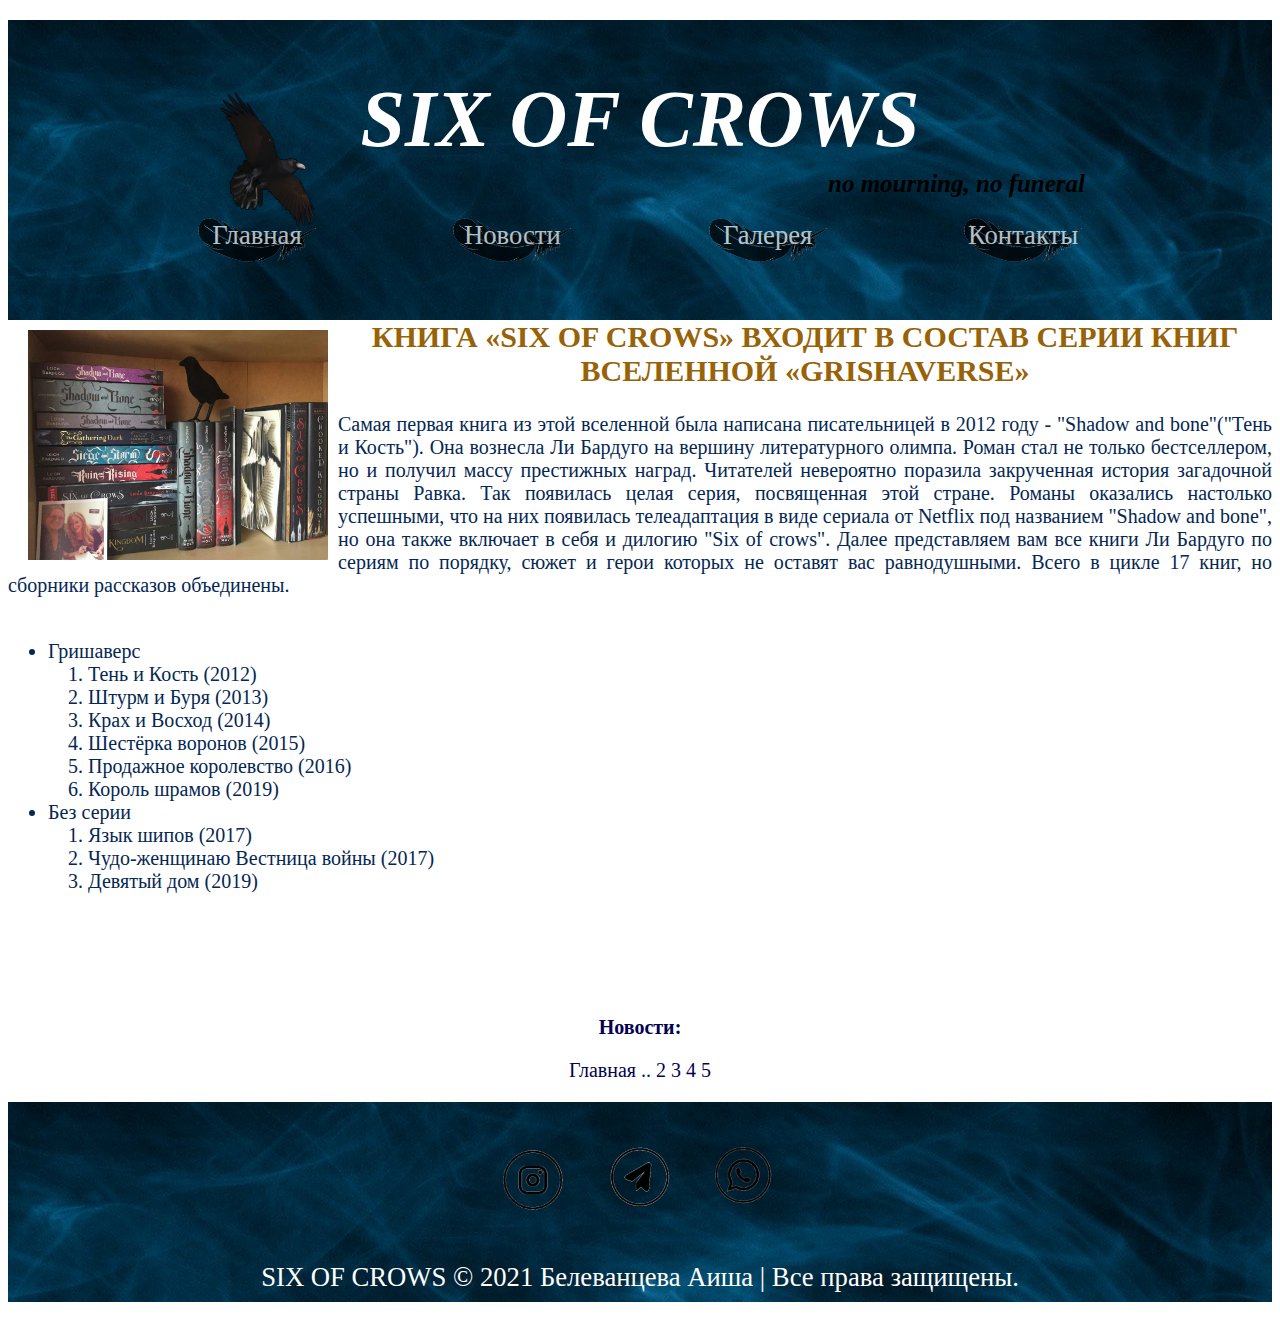
<file: pages/new1.html>
<!DOCTYPE html>
<html>
<head>
<meta charset="utf-8" />
<title>КНИГА «SIX OF CROWS» ВХОДИТ В СОСТАВ СЕРИИ КНИГ ВСЕЛЕННОЙ «GRISHAVERSE»</title>
<link rel="icon" type="image/png" href="../images/1.png">
<link rel="stylesheet" href="../asset/css/site.css" type="text/css">
<body>
	<header>
      <h1><i><b>SIX OF CROWS</b></i></h1>
    <nav>
   	<a href="index.html">Главная</a>
   	<a href="news.html">Новости</a>
   	<a href="galery.html">Галерея</a>
   	<a href="contact.html">Контакты</a>
    </nav>
      <div class="pic">
      <img src="../images/00.png" width="100" height="200"></div>
      <div class="descript"><b>no mourning, no funeral</b></div>
    </header>
    <div class="news"> 
<p><img src="../images/news1.jpg" width="300" height="230" align="left" /><h2>КНИГА «SIX OF CROWS» ВХОДИТ В СОСТАВ СЕРИИ КНИГ ВСЕЛЕННОЙ «GRISHAVERSE»</h2>Самая первая книга из этой вселенной была написана писательницей в 2012 году - "Shadow and bone"("Тень и Кость"). Она вознесла Ли Бардуго на вершину литературного олимпа. Роман стал не только бестселлером, но и получил массу престижных наград. Читателей невероятно поразила закрученная история загадочной страны Равка. Так появилась целая серия, посвященная этой стране. Романы оказались настолько успешными, что на них появилась телеадаптация в виде сериала от Netflix под названием "Shadow and bone", но она также включает в себя и дилогию "Six of crows". Далее представляем вам все книги Ли Бардуго по сериям по порядку, сюжет и герои которых не оставят вас равнодушными. Всего в цикле 17 книг, но сборники рассказов объединены. <br><br>
  <ul>
    <li>Гришаверс</li>
      <ol>
        <li>Тень и Кость (2012)</li>
        <li>Штурм и Буря (2013)</li>
        <li>Крах и Восход (2014)</li>
        <li>Шестёрка воронов (2015)</li>
        <li>Продажное королевство (2016)</li>
        <li>Король шрамов (2019)</li>
      </ol>
    <li>Без серии</li>
      <ol>
        <li>Язык шипов (2017)</li>
        <li>Чудо-женщинаю Вестница войны (2017)</li>
        <li>Девятый дом (2019)</li>
      </ol>    
  </ul> 
</p></div><br>
<div class="st" style="text-align: center"><b><a href="news.html"> Новости:</b></a><p><a href="index.html"> Главная </a> .. <a href="new2.html">2</a> <a href="new3.html"> 3 </a> <a href="new4.html"> 4 </a> <a href="new5.html"> 5 </a></p></div>

<footer><p><a href="https://www.instagram.com/aisha.belevantseva/"><img src="../images/instagram.png" width="100" height="100">    <a href="https://t.me/aisha_belevantseva"><img src="../images/telega.png" width="100" height="100"></a></a>  <a href="https://wa.me/79045707995"><img src="../images/wh.png" width="100" height="100"></a></p>
<p><a href="index.html">SIX OF CROWS</a> © 2021 Белеванцева Аиша | Все права защищены. </p>
</body>
</html>
</file>
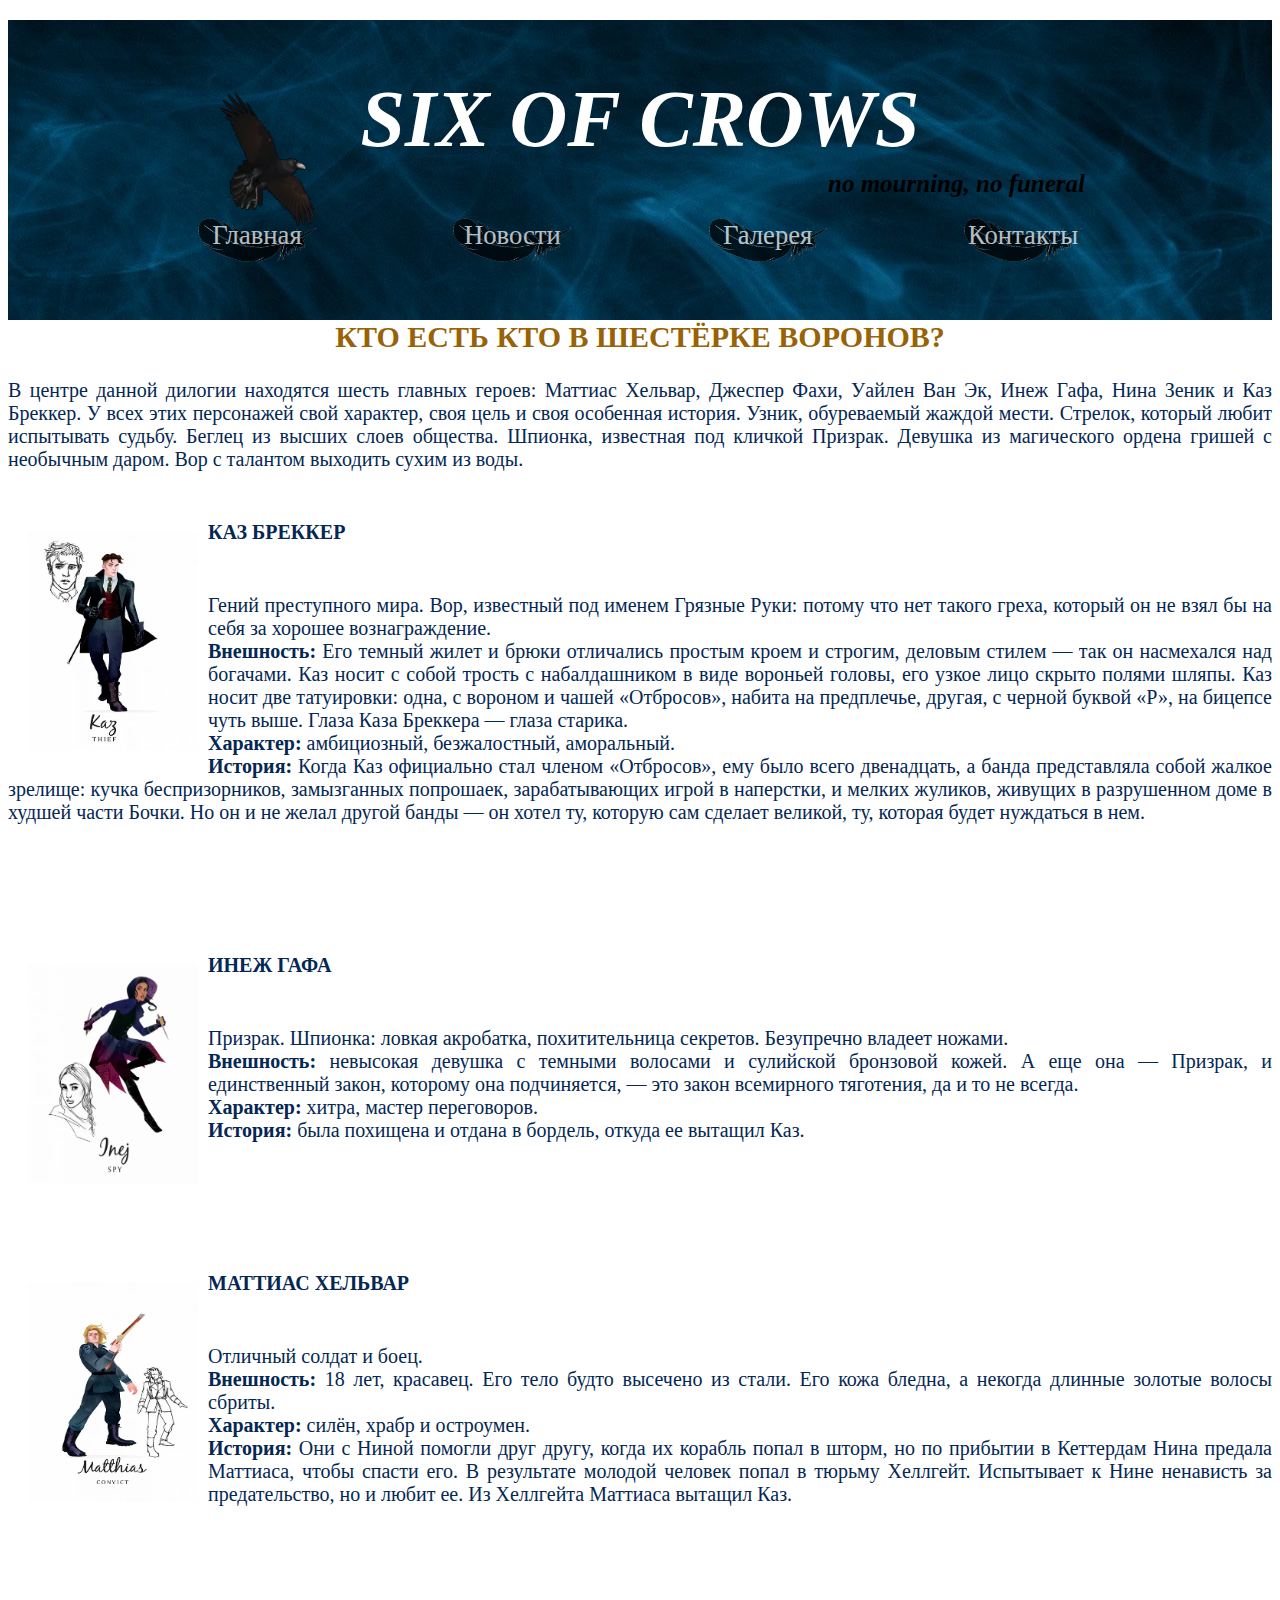
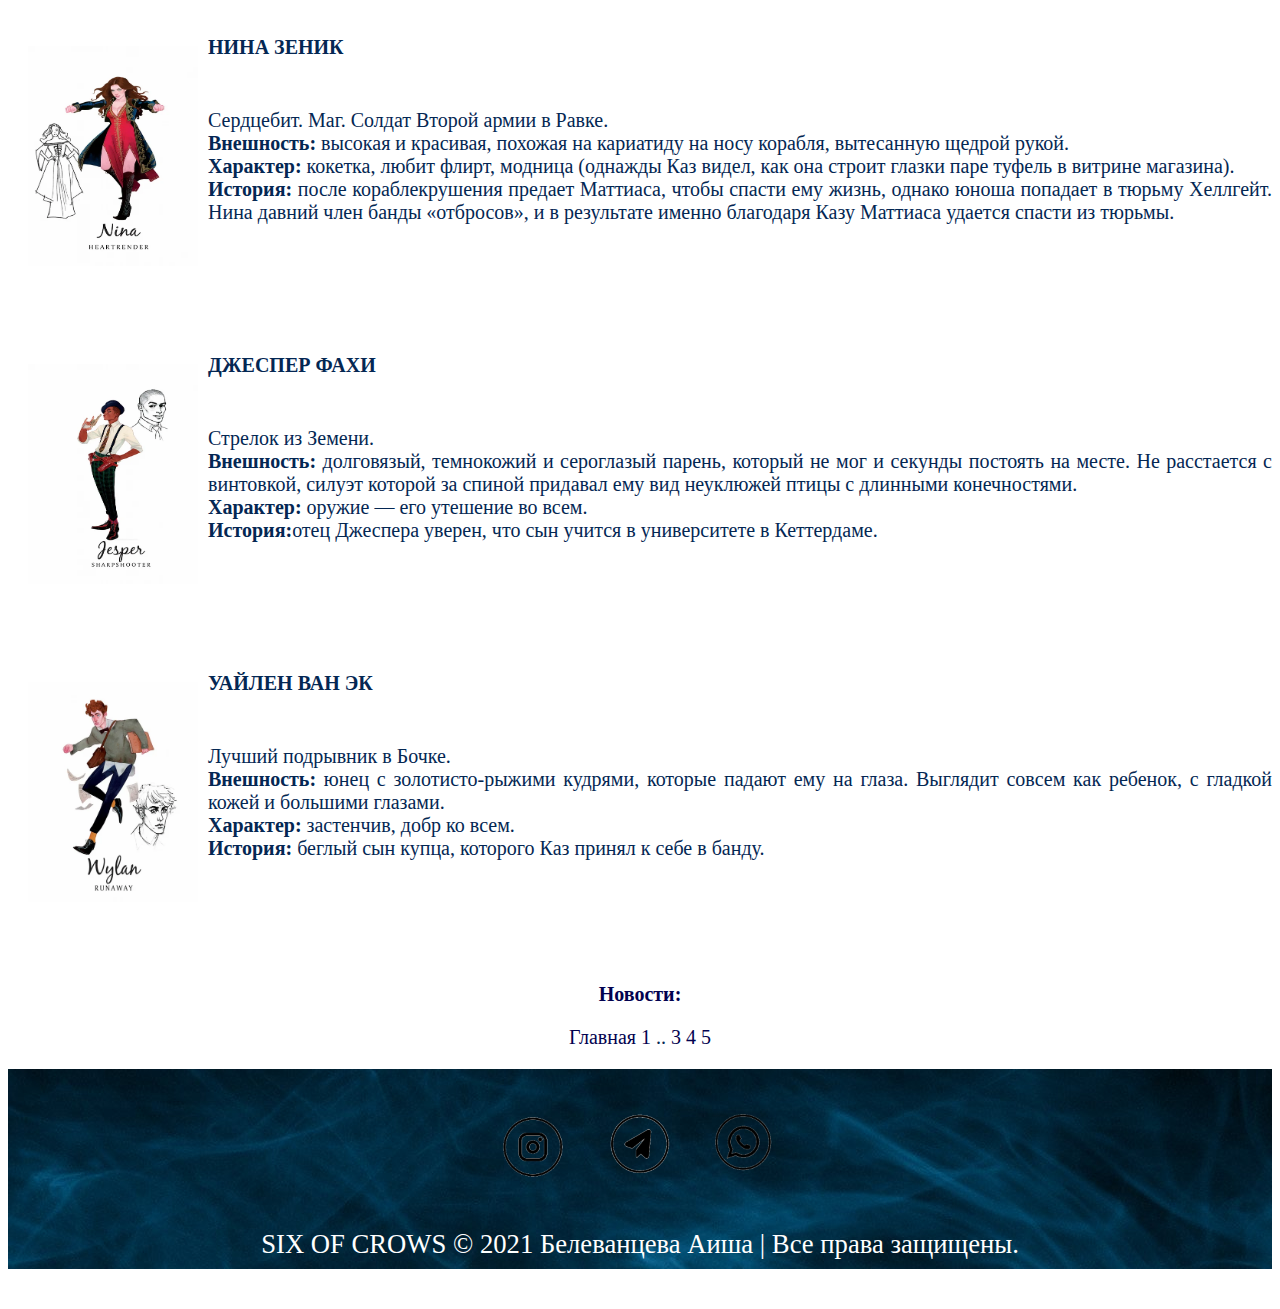
<file: pages/new2.html>
<!DOCTYPE html>
<html>
<head>
<meta charset="utf-8" />
<title>КТО ЕСТЬ КТО В ШЕСТЁРКЕ ВОРОНОВ?</title>
<link rel="icon" type="image/png" href="../images/1.png">
<link rel="stylesheet" href="../asset/css/site.css" type="text/css">
<body>
  <header>
      <h1><i><b>SIX OF CROWS</b></i></h1>
    <nav>
    <a href="index.html">Главная</a>
    <a href="news.html">Новости</a>
    <a href="galery.html">Галерея</a>
    <a href="contact.html">Контакты</a>
    </nav>
      <div class="pic">
      <img src="../images/00.png" width="100" height="200"></div>
      <div class="descript"><b>no mourning, no funeral</b></div>
    </header>
    <div class="news">
<p><h2>КТО ЕСТЬ КТО В ШЕСТЁРКЕ ВОРОНОВ?</h2> В центре данной дилогии находятся шесть главных героев: Маттиас Хельвар, Джеспер Фахи, Уайлен Ван Эк, Инеж Гафа, Нина Зеник и Каз Бреккер. У всех этих персонажей свой характер, своя цель и своя особенная история. Узник, обуреваемый жаждой мести. Стрелок, который любит испытывать судьбу. Беглец из высших слоев общества. Шпионка, известная под кличкой Призрак. Девушка из магического ордена гришей с необычным даром. Вор с талантом выходить сухим из воды. 
<p><img src="../images/k.webp" width="170" height="220" align="left"><b>КАЗ БРЕККЕР</b></p>Гений преступного мира. Вор, известный под именем Грязные Руки: потому что нет такого греха, который он не взял бы на себя за хорошее вознаграждение.<br><b>Внешность:</b> Его темный жилет и брюки отличались простым кроем и строгим, деловым стилем — так он насмехался над богачами. Каз носит с собой трость с набалдашником в виде вороньей головы, его узкое лицо скрыто полями шляпы. Каз носит две татуировки: одна, с вороном и чашей «Отбросов», набита на предплечье, другая, с черной буквой «Р», на бицепсе чуть выше. Глаза Каза Бреккера — глаза старика.<br><b>Характер:</b> амбициозный, безжалостный, аморальный.<br><b>История:</b> Когда Каз официально стал членом «Отбросов», ему было всего двенадцать, а банда представляла собой жалкое зрелище: кучка беспризорников, замызганных попрошаек, зарабатывающих игрой в наперстки, и мелких жуликов, живущих в разрушенном доме в худшей части Бочки. Но он и не желал другой банды — он хотел ту, которую сам сделает великой, ту, которая будет нуждаться в нем.
</p>
<p><img src="../images/i.webp" width="170" height="220" align="left"><b>ИНЕЖ ГАФА</b></p>Призрак. Шпионка: ловкая акробатка, похитительница секретов. Безупречно владеет ножами.<br><b>Внешность:</b> невысокая девушка с темными волосами и сулийской бронзовой кожей. А еще она — Призрак, и единственный закон, которому она подчиняется, — это закон всемирного тяготения, да и то не всегда.<br><b>Характер:</b> хитра, мастер переговоров.<br><b>История:</b> была похищена и отдана в бордель, откуда ее вытащил Каз.
</p>
<p><img src="../images/m.webp" width="170" height="220" align="left"><b>МАТТИАС ХЕЛЬВАР</b></p>Отличный солдат и боец.<br><b>Внешность:</b> 18 лет, красавец. Его тело будто высечено из стали. Его кожа бледна, а некогда длинные золотые волосы сбриты.<br><b>Характер:</b> силён, храбр и остроумен.<br><b>История:</b> Они с Ниной помогли друг другу, когда их корабль попал в шторм, но по прибытии в Кеттердам Нина предала Маттиаса, чтобы спасти его. В результате молодой человек попал в тюрьму Хеллгейт. Испытывает к Нине ненависть за предательство, но и любит ее. Из Хеллгейта Маттиаса вытащил Каз.
</p>
<p><img src="../images/n.webp" width="170" height="220" align="left"><b>НИНА ЗЕНИК</b></p>Сердцебит. Маг. Солдат Второй армии в Равке.<br><b>Внешность:</b> высокая и красивая, похожая на кариатиду на носу корабля, вытесанную щедрой рукой.<br><b>Характер:</b> кокетка, любит флирт, модница (однажды Каз видел, как она строит глазки паре туфель в витрине магазина).<br><b>История:</b> после кораблекрушения предает Маттиаса, чтобы спасти ему жизнь, однако юноша попадает в тюрьму Хеллгейт. Нина давний член банды «отбросов», и в результате именно благодаря Казу Маттиаса удается спасти из тюрьмы.
</p>
<p><img src="../images/j.webp" width="170" height="220" align="left"><b>ДЖЕСПЕР ФАXИ</b></p>Стрелок из Земени.<br><b>Внешность:</b> долговязый, темнокожий и сероглазый парень, который не мог и секунды постоять на месте. Не расстается с винтовкой, силуэт которой за спиной придавал ему вид неуклюжей птицы с длинными конечностями.<br><b>Характер:</b> оружие — его утешение во всем.<br><b>История:</b>отец Джеспера уверен, что сын учится в университете в Кеттердаме.
</p>
<p><img src="../images/w.webp" width="170" height="220" align="left"><b>УАЙЛЕН ВАН ЭК</b></p>Лучший подрывник в Бочке.<br><b>Внешность:</b> юнец с золотисто-рыжими кудрями, которые падают ему на глаза. Выглядит совсем как ребенок, с гладкой кожей и большими глазами.<br><b>Характер:</b> застенчив, добр ко всем.<br><b>История:</b> беглый сын купца, которого Каз принял к себе в банду.
</p></div>
<br>
<div class="st" style="text-align: center"><b><a href="news.html"> Новости:</b></a><p><a href="index.html"> Главная </a><a href="new1.html"> 1 </a> .. <a href="new3.html"> 3 </a> <a href="new4.html"> 4 </a> <a href="new5.html"> 5 </a></p></div>

<footer><p><a href="https://www.instagram.com/aisha.belevantseva/"><img src="../images/instagram.png" width="100" height="100">    <a href="https://t.me/aisha_belevantseva"><img src="../images/telega.png" width="100" height="100"></a></a>  <a href="https://wa.me/79045707995"><img src="../images/wh.png" width="100" height="100"></a></p>
<p><a href="index.html">SIX OF CROWS</a> © 2021 Белеванцева Аиша | Все права защищены. </p>
</body>
</html>
</file>
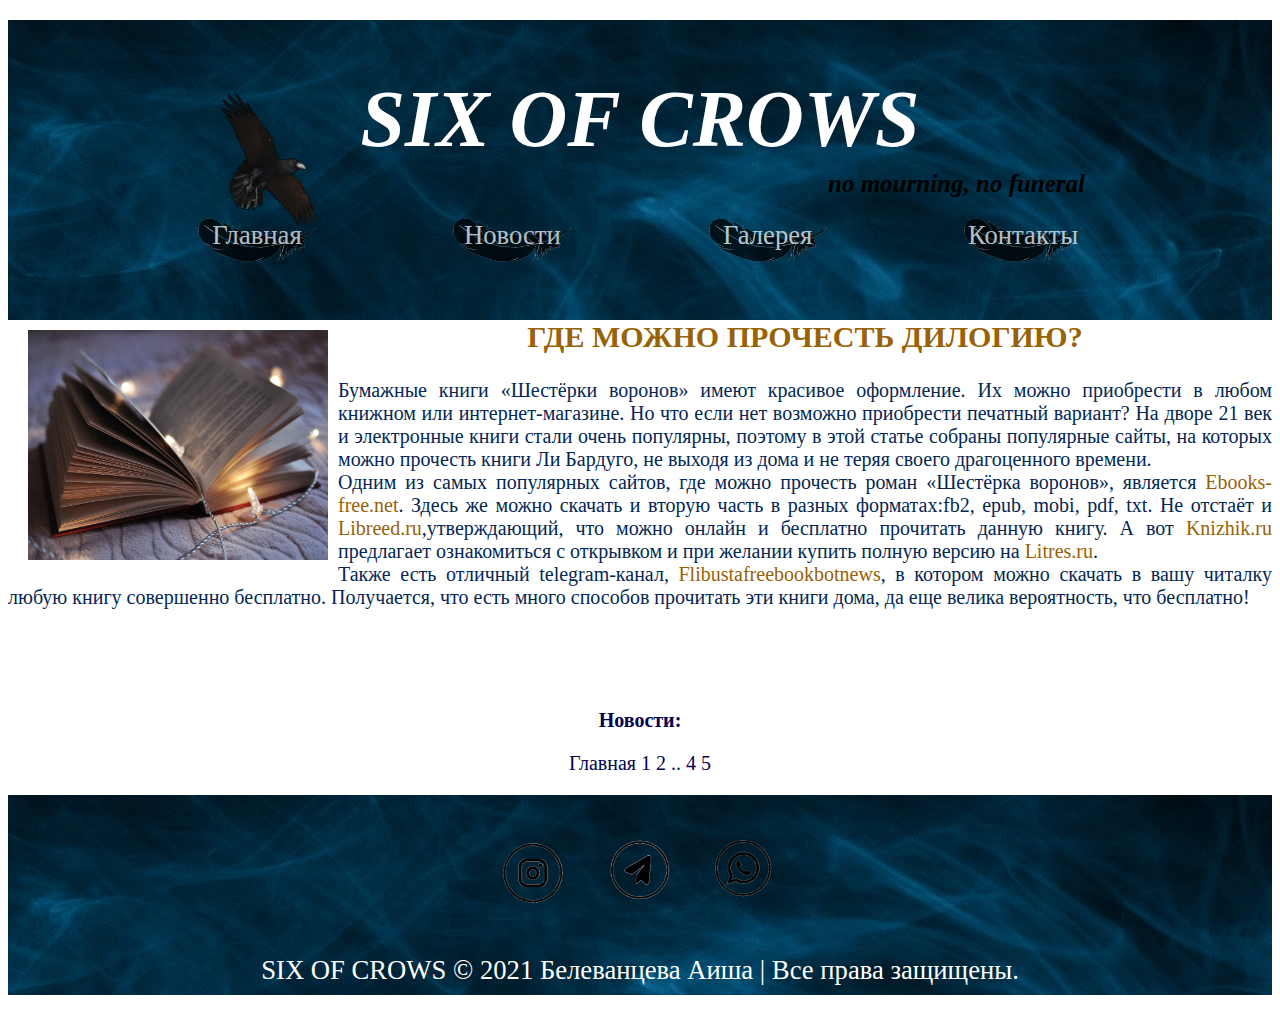
<file: pages/new3.html>
<!DOCTYPE html>
<html>
<head>
<meta charset="utf-8" />
<title>ГДЕ МОЖНО ПРОЧЕСТЬ ДИЛОГИЮ?</title>
<link rel="icon" type="image/png" href="../images/1.png">
<link rel="stylesheet" href="../asset/css/site.css" type="text/css">
<body>
  <header>
      <h1><i><b>SIX OF CROWS</b></i></h1>
    <nav>
    <a href="index.html">Главная</a>
    <a href="news.html">Новости</a>
    <a href="galery.html">Галерея</a>
    <a href="contact.html">Контакты</a>
    </nav>
      <div class="pic">
      <img src="../images/00.png" width="100" height="200"></div>
      <div class="descript"><b>no mourning, no funeral</b></div>
    </header>
    <div class="news">
<p><img src="../images/new3.webp" width="300" height="230" align="left"><h2>ГДЕ МОЖНО ПРОЧЕСТЬ ДИЛОГИЮ?</h2>Бумажные книги «Шестёрки воронов» имеют красивое оформление. Их можно приобрести в любом книжном или интернет-магазине. Но что если нет возможно приобрести печатный вариант? На дворе 21 век и электронные книги стали очень популярны, поэтому в этой статье собраны популярные сайты, на которых можно прочесть книги Ли Бардуго, не выходя из дома и не теряя своего драгоценного времени.
<br>Одним из самых популярных сайтов, где можно прочесть роман «Шестёрка воронов», является  <a href="https://ebooks-free.net/kniga/shesterka-voronov.html" style="color: #986206">Ebooks-free.net</a>. Здесь же можно скачать и вторую часть в разных форматах:fb2, epub, mobi, pdf, txt. Не отстаёт и <a href="https://libreed.ru/shesterka-voronov.html" style="color: #986206">Libreed.ru</a>,утверждающий, что можно онлайн и бесплатно прочитать данную книгу. А вот <a href="https://knizhnik.org/li-bardugo/shesterka-voronov/1" style="color: #986206">Knizhik.ru</a> предлагает ознакомиться с открывком и при желании купить полную версию на <a href="https://www.litres.ru/ley-bardugo/shesterka-voronov/" style="color: #986206">Litres.ru</a>. <br> Также есть отличный telegram-канал, <a href="https://vk.com/away.php?utf=1&to=https%3A%2F%2Ft.me%2FFlibustafreebookbotnews" style="color: #986206">Flibustafreebookbotnews</a>, в котором можно скачать в вашу читалку любую книгу совершенно бесплатно. Получается, что есть много способов прочитать эти книги дома, да еще велика вероятность, что бесплатно! </p></div>

<div class="st" style="text-align: center"><b><a href="news.html"> Новости:</b></a>
<p><a href="index.html"> Главная </a><a href="new1.html"> 1 </a><a href="new2.html"> 2</a>  ..  <a href="new4.html"> 4 </a> <a href="new5.html"> 5 </a></p></div>

<footer><p><a href="https://www.instagram.com/aisha.belevantseva/"><img src="../images/instagram.png" width="100" height="100">    <a href="https://t.me/aisha_belevantseva"><img src="../images/telega.png" width="100" height="100"></a></a>  <a href="https://wa.me/79045707995"><img src="../images/wh.png" width="100" height="100"></a></p>
<p><a href="index.html">SIX OF CROWS</a> © 2021 Белеванцева Аиша | Все права защищены. </p>
</body>
</html>
</file>
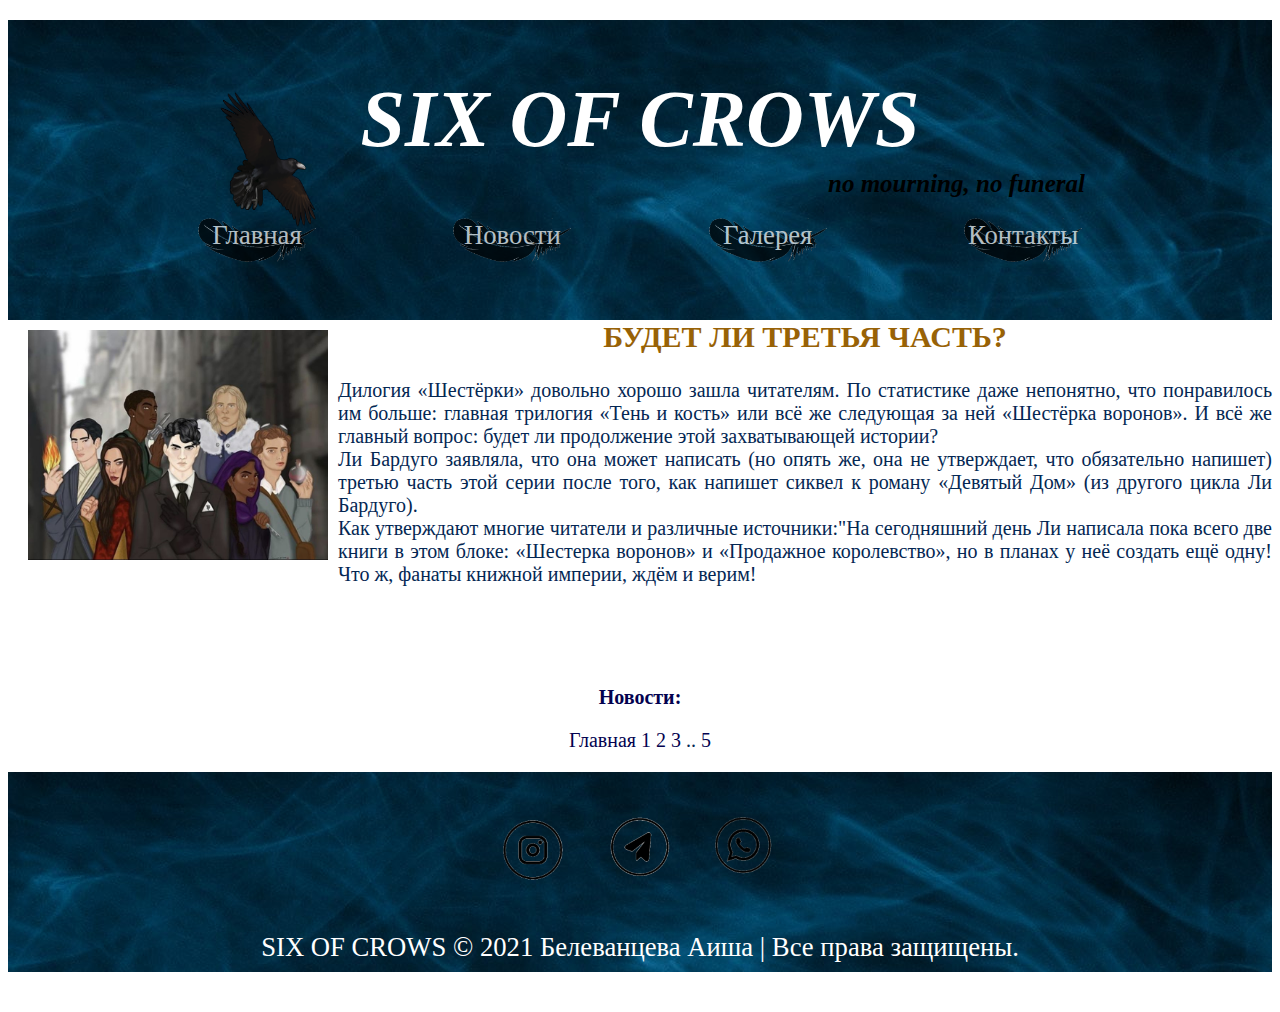
<file: pages/new4.html>
<!DOCTYPE html>
<html>
<head>
<meta charset="utf-8" />
<title>БУДЕТ ЛИ ТРЕТЬЯ ЧАСТЬ?</title>
<link rel="icon" type="image/png" href="../images/1.png">
<link rel="stylesheet" href="../asset/css/site.css" type="text/css">
<body>
  <header>
      <h1><i><b>SIX OF CROWS</b></i></h1>
    <nav>
    <a href="index.html">Главная</a>
    <a href="news.html">Новости</a>
    <a href="galery.html">Галерея</a>
    <a href="contact.html">Контакты</a>
    </nav>
      <div class="pic">
      <img src="../images/00.png" width="100" height="200"></div>
      <div class="descript"><b>no mourning, no funeral</b></div>
    </header>
    <div class="news">
<p><img src="../images/new4.jpg" width="300" height="230" align="left"><h2>БУДЕТ ЛИ ТРЕТЬЯ ЧАСТЬ?</h2>Дилогия «Шестёрки» довольно хорошо зашла читателям. По статистике даже непонятно, что понравилось им больше: главная трилогия «Тень и кость» или всё же следующая за ней «Шестёрка воронов». И всё же главный вопрос: будет ли продолжение этой захватывающей истории? <br>Ли Бардуго заявляла, что она может написать (но опять же, она не утверждает, что обязательно напишет) третью часть этой серии после того, как напишет сиквел к роману «Девятый Дом» (из другого цикла Ли Бардуго).<br>Как утверждают многие читатели и различные источники:"На сегодняшний день Ли написала пока всего две книги в этом блоке: «Шестерка воронов» и «Продажное королевство», но в планах у неё создать ещё одну! Что ж, фанаты книжной империи, ждём и верим!</p></div>

<div class="st" style="text-align: center"><b><a href="news.html"> Новости:</b></a>
<p><a href="index.html"> Главная </a><a href="new1.html"> 1 </a><a href="new2.html"> 2 </a><a href="new3.html"> 3 </a> .. <a href="new5.html"> 5 </a></p></div>

<footer><p><a href="https://www.instagram.com/aisha.belevantseva/"><img src="../images/instagram.png" width="100" height="100">    <a href="https://t.me/aisha_belevantseva"><img src="../images/telega.png" width="100" height="100"></a></a>  <a href="https://wa.me/79045707995"><img src="../images/wh.png" width="100" height="100"></a></p>
<p><a href="index.html">SIX OF CROWS</a> © 2021 Белеванцева Аиша | Все права защищены. </p>
</body>
</html>
</file>
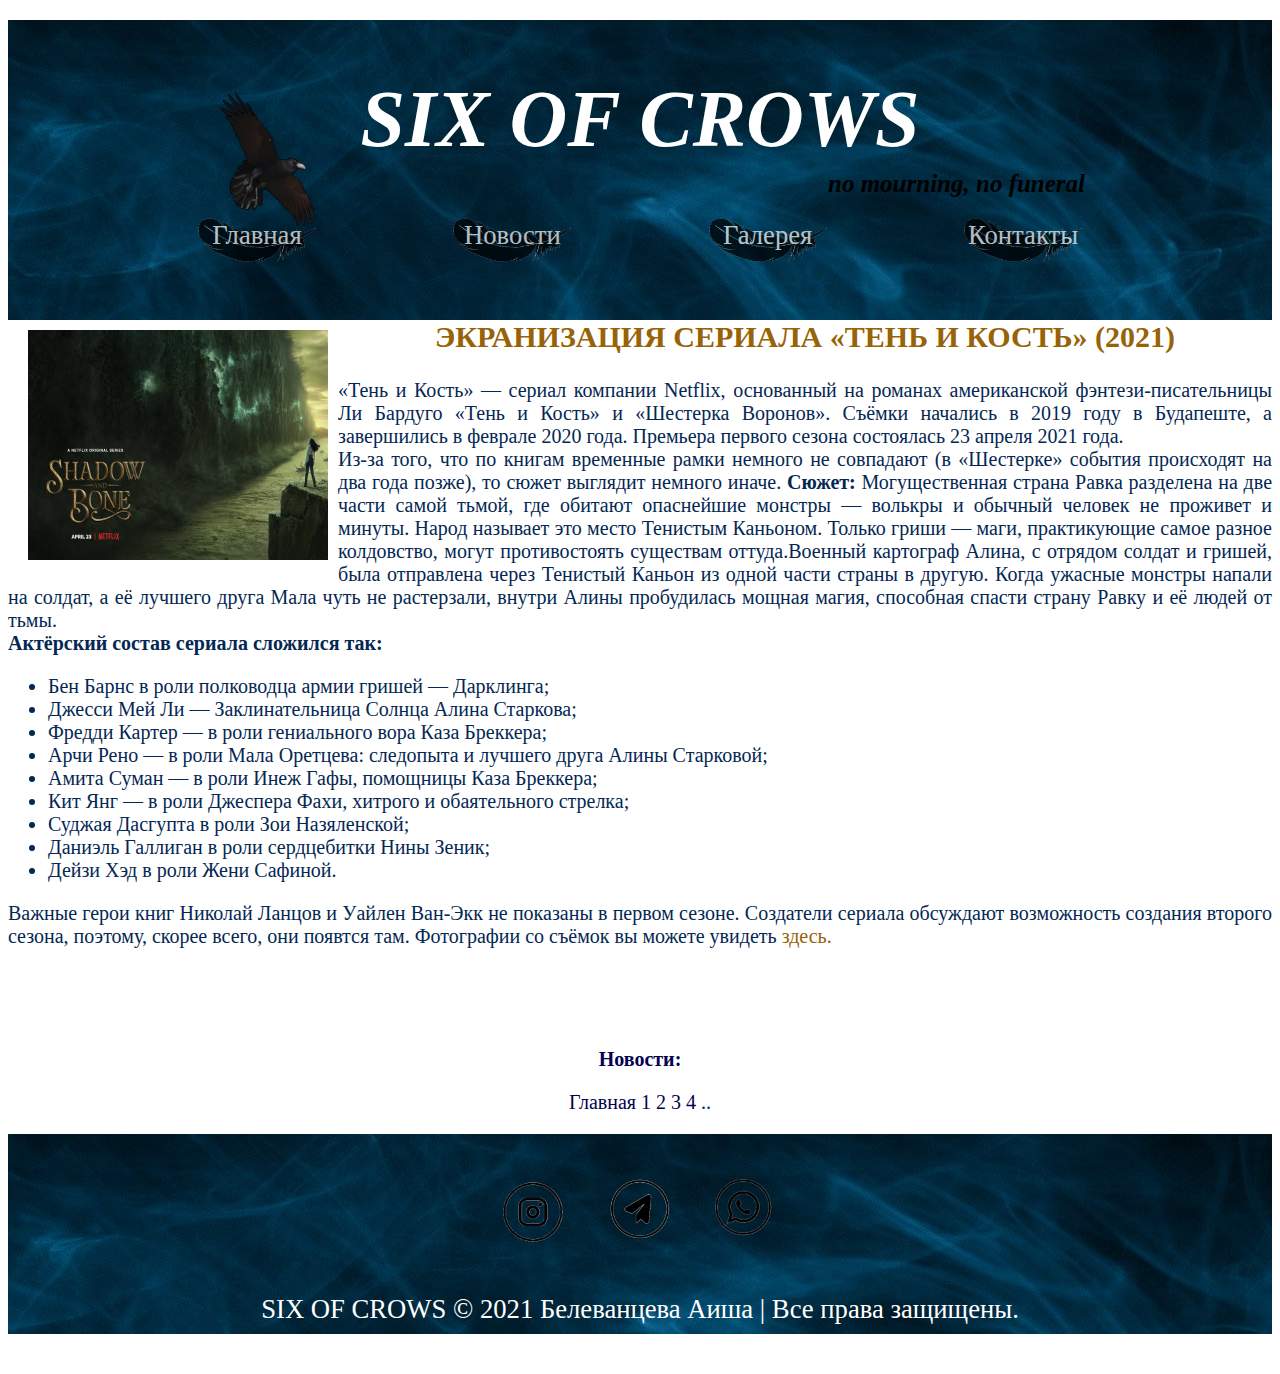
<file: pages/new5.html>
<!DOCTYPE html>
<html>
<head>
<meta charset="utf-8" />
<title>ЭКРАНИЗАЦИЯ СЕРИАЛА «ТЕНЬ И КОСТЬ» (2021)</title>
<link rel="icon" type="image/png" href="../images/1.png">
<link rel="stylesheet" href="../asset/css/site.css" type="text/css">
<body>
  <header>
      <h1><i><b>SIX OF CROWS</b></i></h1>
    <nav>
    <a href="index.html">Главная</a>
    <a href="news.html">Новости</a>
    <a href="galery.html">Галерея</a>
    <a href="contact.html">Контакты</a>
    </nav>
      <div class="pic">
      <img src="../images/00.png" width="100" height="200"></div>
      <div class="descript"><b>no mourning, no funeral</b></div>
    </header>
    <div class="news">
<p><img src="../images/new5.jpg" width="300" height="230" align="left"><h2>ЭКРАНИЗАЦИЯ СЕРИАЛА «ТЕНЬ И КОСТЬ» (2021)</h2> «Тень и Кость» — сериал компании Netflix, основанный на романах американской фэнтези-писательницы Ли Бардуго «Тень и Кость» и «Шестерка Воронов». Съёмки начались в 2019 году в Будапеште, а завершились в феврале 2020 года. Премьера первого сезона состоялась 23 апреля 2021 года.<br> Из-за того, что по книгам временные рамки немного не совпадают (в «Шестерке» события происходят на два года позже), то сюжет выглядит немного иначе. <b>Сюжет: </b>Могущественная страна Равка разделена на две части самой тьмой, где обитают опаснейшие монстры — волькры и обычный человек не проживет и минуты. Народ называет это место Тенистым Каньоном. Только гриши — маги, практикующие самое разное колдовство, могут противостоять существам оттуда.Военный картограф Алина, с отрядом солдат и гришей, была отправлена через Тенистый Каньон из одной части страны в другую. Когда ужасные монстры напали на солдат, а её лучшего друга Мала чуть не растерзали, внутри Алины пробудилась мощная магия, способная спасти страну Равку и её людей от тьмы.
<br><b>Актёрский состав сериала сложился так:</b>
<ul>
  <li>Бен Барнс в роли полководца армии гришей — Дарклинга;</li>
  <li>Джесси Мей Ли — Заклинательница Солнца Алина Старкова;</li>
  <li>Фредди Картер — в роли гениального вора Каза Бреккера;</li>
  <li>Арчи Рено — в роли Мала Оретцева: следопыта и лучшего друга Алины Старковой;</li>
  <li>Амита Суман — в роли Инеж Гафы, помощницы Каза Бреккера;</li>
  <li>Кит Янг — в роли Джеспера Фахи, хитрого и обаятельного стрелка;</li>
  <li>Суджая Дасгупта в роли Зои Назяленской;</li>
  <li>Даниэль Галлиган в роли сердцебитки Нины Зеник;</li>
  <li>Дейзи Хэд в роли Жени Сафиной.</li>
</ul>
Важные герои книг Николай Ланцов и Уайлен Ван-Экк не показаны в первом сезоне. Создатели сериала обсуждают возможность создания второго сезона, поэтому, скорее всего, они появтся там. Фотографии со съёмок вы можете увидеть <a href="galery.html #top" style="color: #986206">здесь.</a>
</p></div>

<div class="st" style="text-align: center"><b><a href="news.html"> Новости:</b></a>
<p><a href="index.html">Главная </a><a href="new1.html"> 1 </a><a href="new5.html"> 2 </a><a href="new3.html"> 3 </a> <a href="new4.html"> 4 </a> .. </p></div>

<footer><p><a href="https://www.instagram.com/aisha.belevantseva/"><img src="../images/instagram.png" width="100" height="100">    <a href="https://t.me/aisha_belevantseva"><img src="../images/telega.png" width="100" height="100"></a></a>  <a href="https://wa.me/79045707995"><img src="../images/wh.png" width="100" height="100"></a></p>
<p><a href="index.html">SIX OF CROWS</a> © 2021 Белеванцева Аиша | Все права защищены. </p>
</body>
</html>
</file>
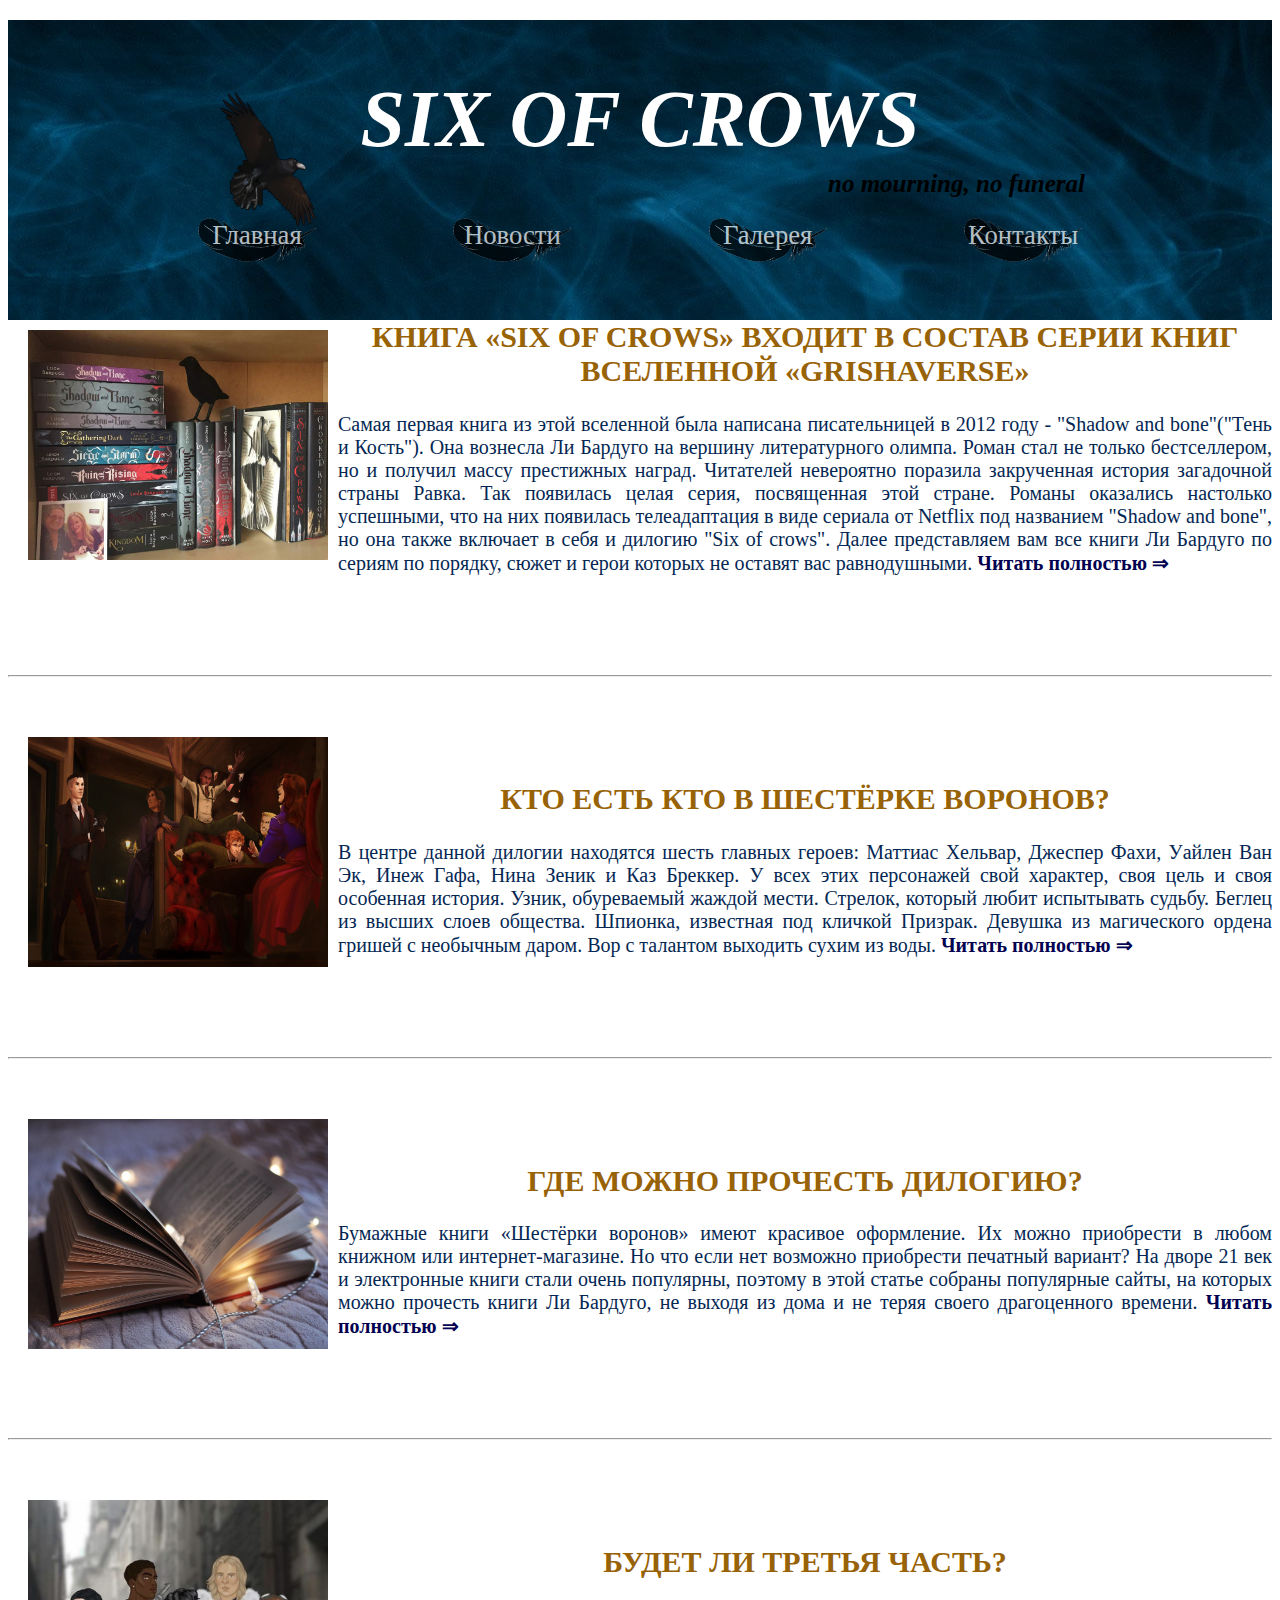
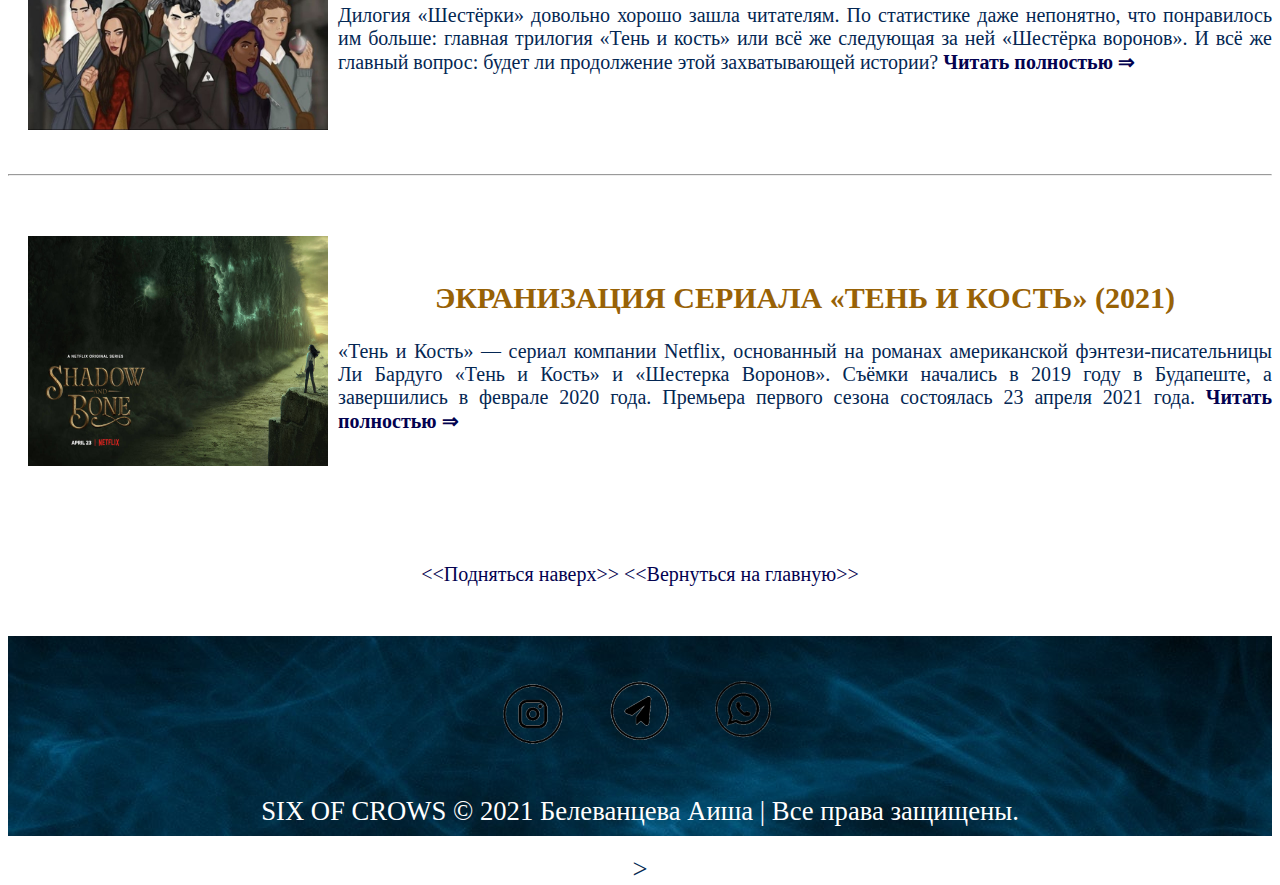
<file: pages/news.html>
<!DOCTYPE html>
<html>
<head>
<meta charset="utf-8" />
<title>Новости</title>
<link rel="icon" type="image/png" href="../images/1.png">
<link rel="stylesheet" href="../asset/css/site.css" type="text/css">
<body>
	<header>
      <h1><i><b>SIX OF CROWS</b></i></h1>
    <nav>
   	<a href="index.html">Главная</a>
   	<a href="news.html">Новости</a>
   	<a href="galery.html">Галерея</a>
   	<a href="contact.html">Контакты</a>
    </nav>
      <div class="pic">
      <img src="../images/00.png" width="100" height="200"></div>
      <div class="descript"><b>no mourning, no funeral</b></div>
    </header>
    <div class="news"> 
<p><img src="../images/news1.jpg" width="300" height="230" align="left" /><h2>КНИГА «SIX OF CROWS» ВХОДИТ В СОСТАВ СЕРИИ КНИГ ВСЕЛЕННОЙ «GRISHAVERSE»</h2>Самая первая книга из этой вселенной была написана писательницей в 2012 году - "Shadow and bone"("Тень и Кость"). Она вознесла Ли Бардуго на вершину литературного олимпа. Роман стал не только бестселлером, но и получил массу престижных наград. Читателей невероятно поразила закрученная история загадочной страны Равка. Так появилась целая серия, посвященная этой стране. Романы оказались настолько успешными, что на них появилась телеадаптация в виде сериала от Netflix под названием "Shadow and bone", но она также включает в себя и дилогию "Six of crows". Далее представляем вам все книги Ли Бардуго по сериям по порядку, сюжет и герои которых не оставят вас равнодушными.  <a href="new1.html" target="_blank"><b>Читать полностью &rArr;</b></a></p>
<hr>
<p><img src="../images/news2.jpg" width="300" height="230" align="left"><h2>КТО ЕСТЬ КТО В ШЕСТЁРКЕ ВОРОНОВ?</h2> В центре данной дилогии находятся шесть главных героев: Маттиас Хельвар, Джеспер Фахи, Уайлен Ван Эк, Инеж Гафа, Нина Зеник и Каз Бреккер. У всех этих персонажей свой характер, своя цель и своя особенная история. Узник, обуреваемый жаждой мести. Стрелок, который любит испытывать судьбу. Беглец из высших слоев общества. Шпионка, известная под кличкой Призрак. Девушка из магического ордена гришей с необычным даром. Вор с талантом выходить сухим из воды. <a href="new2.html" target="_blank"><b>Читать полностью &rArr;</b></a></p>
<hr>
<p><img src="../images/new3.webp" width="300" height="230" align="left"><h2>ГДЕ МОЖНО ПРОЧЕСТЬ ДИЛОГИЮ?</h2>Бумажные книги «Шестёрки воронов» имеют красивое оформление. Их можно приобрести в любом книжном или интернет-магазине. Но что если нет возможно приобрести печатный вариант? На дворе 21 век и электронные книги стали очень популярны, поэтому в этой статье собраны популярные сайты, на которых можно прочесть книги Ли Бардуго, не выходя из дома и не теряя своего драгоценного времени. <a href="new3.html" target="_blank"><b>Читать полностью &rArr;</b></a></p>
<hr>
<p><img src="../images/new4.jpg" width="300" height="230" align="left"><h2>БУДЕТ ЛИ ТРЕТЬЯ ЧАСТЬ?</h2>Дилогия «Шестёрки» довольно хорошо зашла читателям. По статистике даже непонятно, что понравилось им больше: главная трилогия «Тень и кость» или всё же следующая за ней «Шестёрка воронов». И всё же главный вопрос: будет ли продолжение этой захватывающей истории? <a href="new4.html" target="_blank"><b>Читать полностью &rArr;</b></a></p>
<hr>
<p><img src="../images/new5.jpg" width="300" height="230" align="left"><h2>ЭКРАНИЗАЦИЯ СЕРИАЛА «ТЕНЬ И КОСТЬ» (2021)</h2> «Тень и Кость» — сериал компании Netflix, основанный на романах американской фэнтези-писательницы Ли Бардуго «Тень и Кость» и «Шестерка Воронов». Съёмки начались в 2019 году в Будапеште, а завершились в феврале 2020 года. Премьера первого сезона состоялась 23 апреля 2021 года. <a href="new5.html" target="_blank"><b>Читать полностью &rArr;</b></a></p>
<p style="text-align: center;"><a href="news.html"><<Подняться наверх>></a> <a href="index.html"><<Вернуться на главную>></a></p>
</div>


<footer><p><a href="https://www.instagram.com/aisha.belevantseva/"><img src="../images/instagram.png" width="100" height="100">    <a href="https://t.me/aisha_belevantseva"><img src="../images/telega.png" width="100" height="100"></a></a>  <a href="https://wa.me/79045707995"><img src="../images/wh.png" width="100" height="100"></a></p>
<p><a href="index.html">SIX OF CROWS</a> © 2021 Белеванцева Аиша | Все права защищены. </p>>
</body>
</html>
</file>
<file: asset/css/site.css>
body{font-size: 20px;
	 color: #042753;
}
header{
	position: relative;
    width: 100%;
    height: 300px;
    background-image: url(../../images/fon.jpg);
    float: left;
}
h1 {color: white; 
	font: 80px Castellar;
	text-align: center;
}
h2 {text-align: center;
	font: 20px;
	color: #986206;
	}

h3 {color: white;
	text-align: center}

h4 {color: #986206;
	text-align: center;
	}
.pic {
	position: absolute;
	top: 40px;
	left: 210px;
}
nav a{
	height: 60px;  
    width: 120px;  
    /*color: white;*/
    background: url(../../images/ppp.png) no-repeat;
    background-size: 100%;
    opacity: 0.7;  
    font: 20pt italic;   
    position: relative;  
    text-decoration:none;
    display:inline-block;
	padding: 2px;
	margin: 0px 5%;
}
a{
	text-decoration:none;
	color: white;
}

nav{
	text-align: center;
}
 .sidebar{
 	height: 960px;
 	color: white;
 	display: inline-block;
 	float: left;
 	width: 20%;
    background-color: #0d2644;
    /*margin-bottom: 10px; */
    padding: 40px;
}
.content{
	display: inline-block;
	width: 70%;
    background-color: transparent;
    /*margin-bottom: 10px;*/
    padding: 10px;
    font-size: 20px;
} 
 footer{
 	position: relative;
 	width: 100%;
    height:200px;
  /*  color: white;*/
    background: url(../../images/fon.jpg);
    margin-bottom: 40px;
    text-align: center;
	font: 20pt italic;
    /*text-decoration:none;
    display:inline-block;*/
    float: left;
} 
footer a{
	color: white;
}
footer p{
	color: white;
}

.table {
	color: black;
	background-color: white;
	font-size: 100%; 
	border-color: pink;
	text-align: center; 
	width: 100%;
}
 .descript{
	position: absolute;
	width: 300px;
	top: 150px;
	left: 820px;
	color: black;
	font-style: italic;
	font-size:25px; 
} 
.scale{
	display: inline-block;
	overflow: hidden; /*скрываем всё за контуром*/
}
.scale img {
	transition: 2s;
}
.scale img:hover{
	transform: scale(1.2);
}
.news{text-align: justify;

}

.news p {
	padding: 30px 10px;

}

.news a,.st a{ color: #030250;

}

.news img{ border: 10px solid #ffffff;
}



.container {
		right: 100px; 
		width: 400px;
		background-color: #b9b8f4;
		margin: 40px auto;
		margin-bottom: 40px;
		padding: 20px;

}

form input: not([type="checkbox","radio"])
	{	
		width: 100%
	} 

form label {
		display: inline-block;
		width: 100%
	}

.rating_block {
  width: 125px;
  height: 25px;
}
.rating_block input[type="radio"] {
  display: none;
}
.label_rating {
  float: right;
  display: block;
  width: 25px;
  height: 25px;
  background: url(../../images/rating.png) no-repeat 50% 0;
  cursor: pointer;
}
/*Пишем правила смены положения background-а*/
.rating_block .label_rating:hover, /*Правило для ховера на текущий лейбл*/
.rating_block .label_rating:hover ~ .label_rating, /*Правило для всех следующих лейблов по DOM дереву*/
.rating_block input[type="radio"]:checked ~ .label_rating /*Правило для всех следующих лейблов после выбранного инпута, чтобы звездочки как бы зафиксировались*/
{
  background-position: 50% -25px;
}
 /* li{list-style: none;
 	background: url(../../images/1.png) no-repeat 50px 10px;
 	padding-left: 12px
 }*/
</file>
